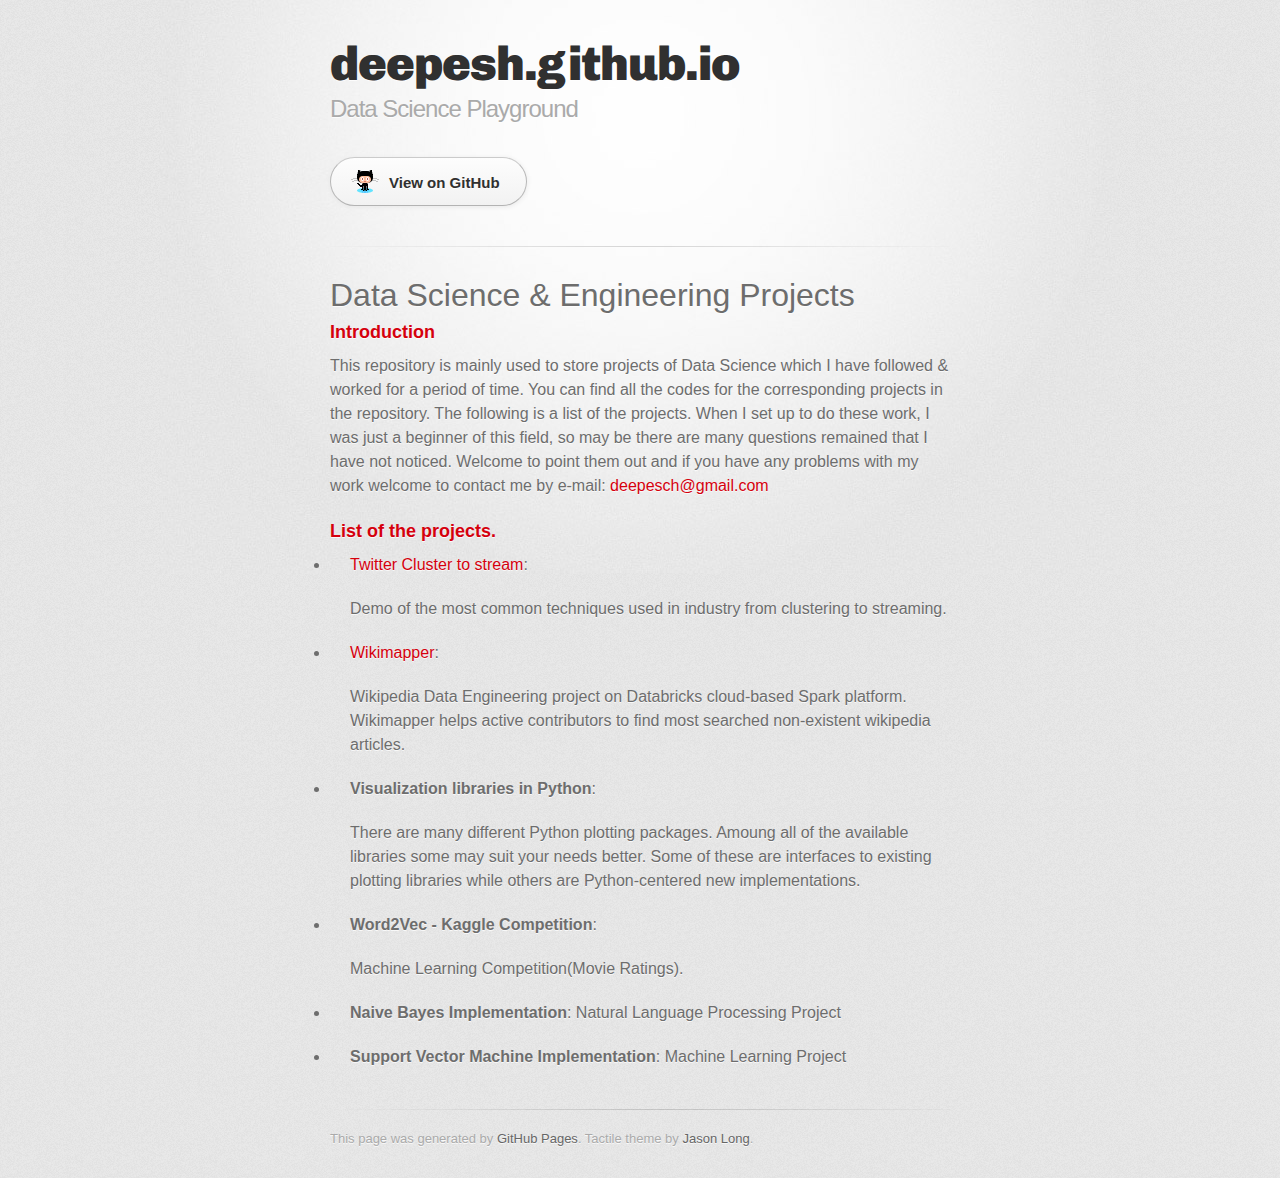
<file: index.html>
<!DOCTYPE html>
<html>
  <head>
    <meta charset='utf-8'>
    <meta http-equiv="X-UA-Compatible" content="chrome=1">
    <link href='https://fonts.googleapis.com/css?family=Chivo:900' rel='stylesheet' type='text/css'>
    <link rel="stylesheet" type="text/css" href="stylesheets/stylesheet.css" media="screen">
    <link rel="stylesheet" type="text/css" href="stylesheets/github-dark.css" media="screen">
    <link rel="stylesheet" type="text/css" href="stylesheets/print.css" media="print">
    <!--[if lt IE 9]>
    <script src="//html5shiv.googlecode.com/svn/trunk/html5.js"></script>
    <![endif]-->
    <title>deepesh.github.io by deepesch</title>
  </head>

  <body>
    <div id="container">
      <div class="inner">

        <header>
          <h1>deepesh.github.io</h1>
          <h2>Data Science Playground</h2>
        </header>

        <section id="downloads" class="clearfix">
          <a href="https://github.com/deepesch" id="view-on-github" class="button"><span>View on GitHub</span></a>
        </section>

        <hr>

        <section id="main_content">
          <h1>
<a id="data-science--engineering-projects-" class="anchor" href="#data-science--engineering-projects-" aria-hidden="true"><span aria-hidden="true" class="octicon octicon-link"></span></a>Data Science &amp; Engineering Projects </h1>

<h3>
<a id="introduction" class="anchor" href="#introduction" aria-hidden="true"><span aria-hidden="true" class="octicon octicon-link"></span></a>Introduction</h3>

<p>This repository is mainly used to store projects of Data Science which I have followed &amp; worked for a period of time. You can find all the codes for the corresponding projects in the repository. The following is a list of the projects. When I set up to do these work, I was just a beginner of this field, so may be there are many questions remained that I have not noticed. Welcome to point them out and if you have any problems with my work welcome to contact me by e-mail:  <strong><a href="mailto:deepesch@gmail.com">deepesch@gmail.com</a></strong></p>

<h3>
<a id="list-of-the-projects" class="anchor" href="#list-of-the-projects" aria-hidden="true"><span aria-hidden="true" class="octicon octicon-link"></span></a>List of the projects.</h3>

<ul>
<li>
<p><strong><a href="https://github.com/deepesch/deepesch.github.io/tree/master/Twitter%20Cluster%20to%20Stream">Twitter Cluster to stream</a></strong>:  </p>

<p>Demo of the most common techniques used in industry from clustering to streaming.</p>
</li>
<li>
<p><strong><a href="https://github.com/deepesch/deepesch.github.io/tree/master/wikimapper">Wikimapper</a></strong>:  </p>

<p>Wikipedia Data Engineering project on Databricks cloud-based Spark platform. Wikimapper helps active contributors to find most searched non-existent wikipedia articles. </p>
</li>
<li>
<p><strong>Visualization libraries in Python</strong>:</p>

<p>There are many different Python plotting packages. Amoung all of the  available libraries some may suit your needs better. Some of these are interfaces to existing plotting libraries while others are Python-centered new implementations.</p>
</li>
<li>
<p><strong>Word2Vec - Kaggle Competition</strong>:</p>

<p>Machine Learning Competition(Movie Ratings).</p>
</li>
<li><p><strong>Naive Bayes Implementation</strong>:
  Natural Language Processing Project</p></li>
<li><p><strong>Support Vector Machine Implementation</strong>:
  Machine Learning Project</p></li>
</ul>
        </section>

        <footer>
          This page was generated by <a href="https://pages.github.com">GitHub Pages</a>. Tactile theme by <a href="https://twitter.com/jasonlong">Jason Long</a>.
        </footer>

                  <script type="text/javascript">
            var gaJsHost = (("https:" == document.location.protocol) ? "https://ssl." : "http://www.");
            document.write(unescape("%3Cscript src='" + gaJsHost + "google-analytics.com/ga.js' type='text/javascript'%3E%3C/script%3E"));
          </script>
          <script type="text/javascript">
            try {
              var pageTracker = _gat._getTracker("UA-29430630-1");
            pageTracker._trackPageview();
            } catch(err) {}
          </script>

      </div>
    </div>
  </body>
</html>
</file>
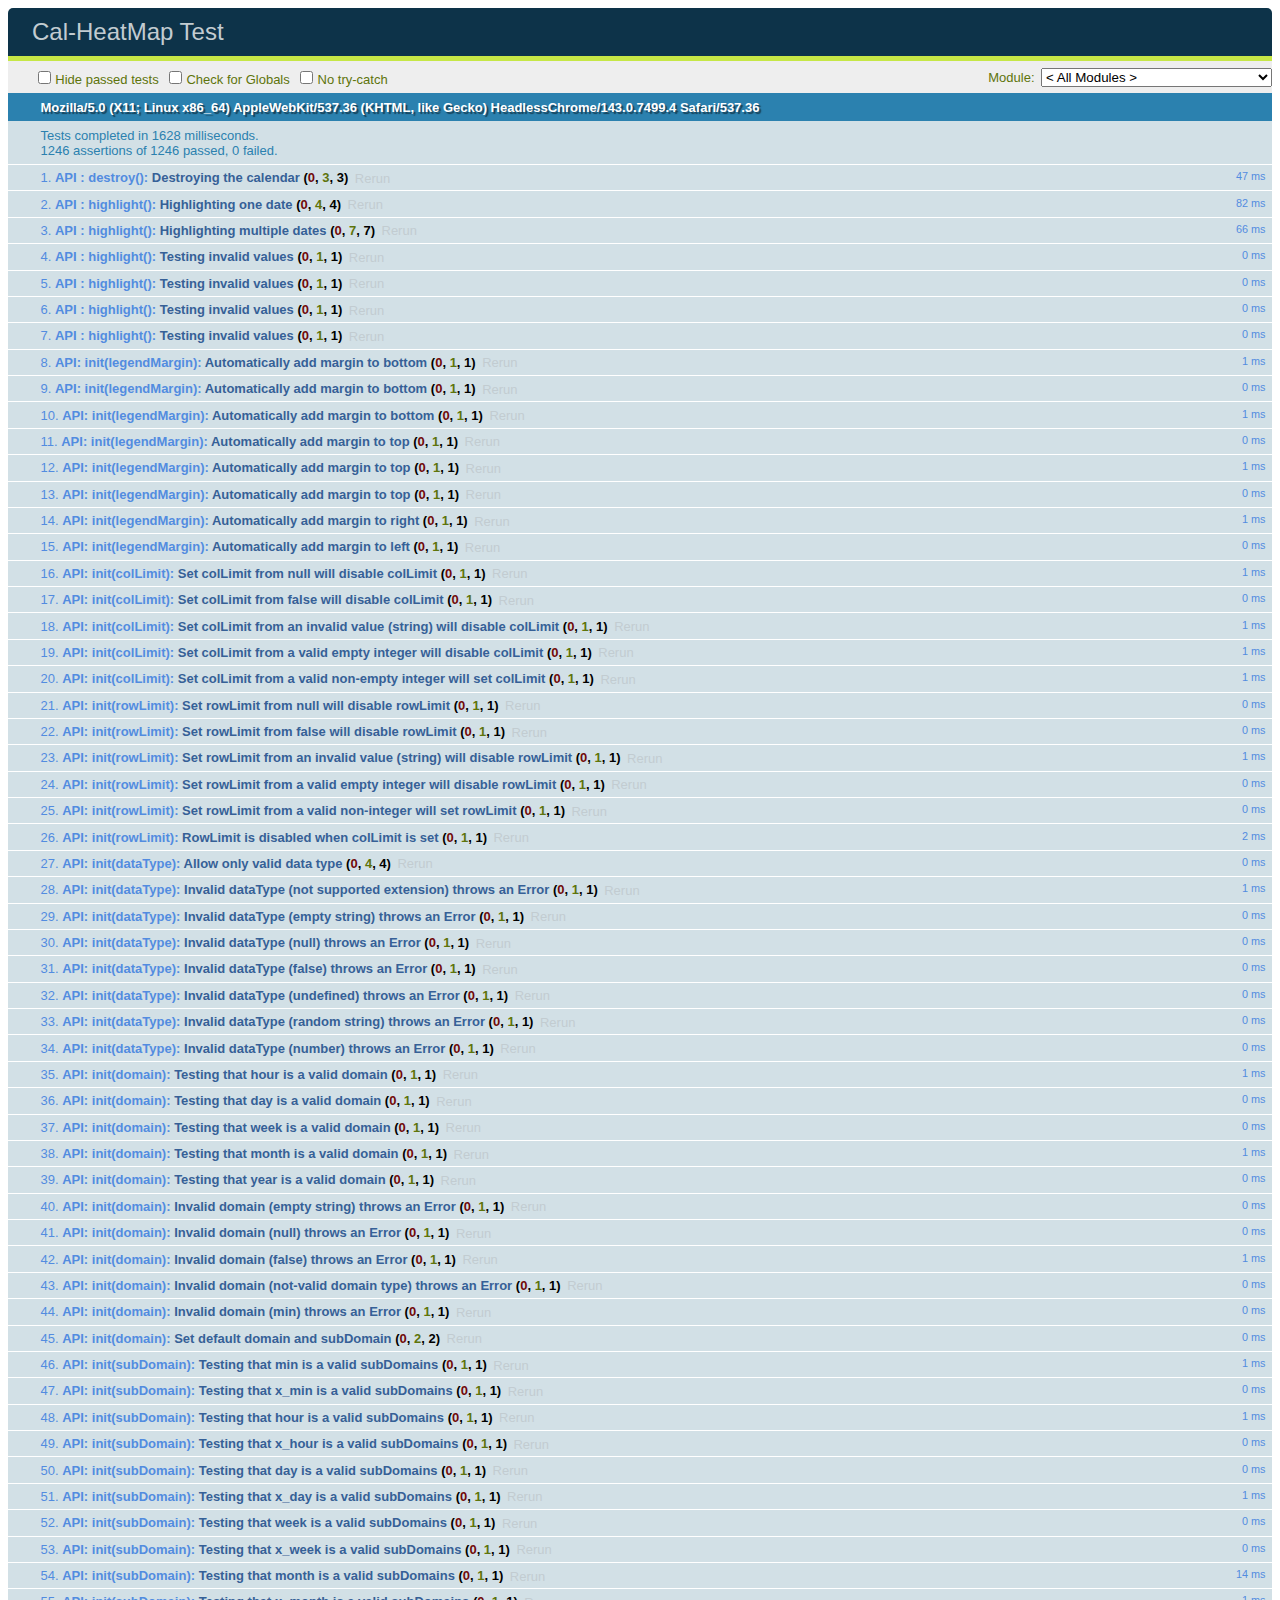
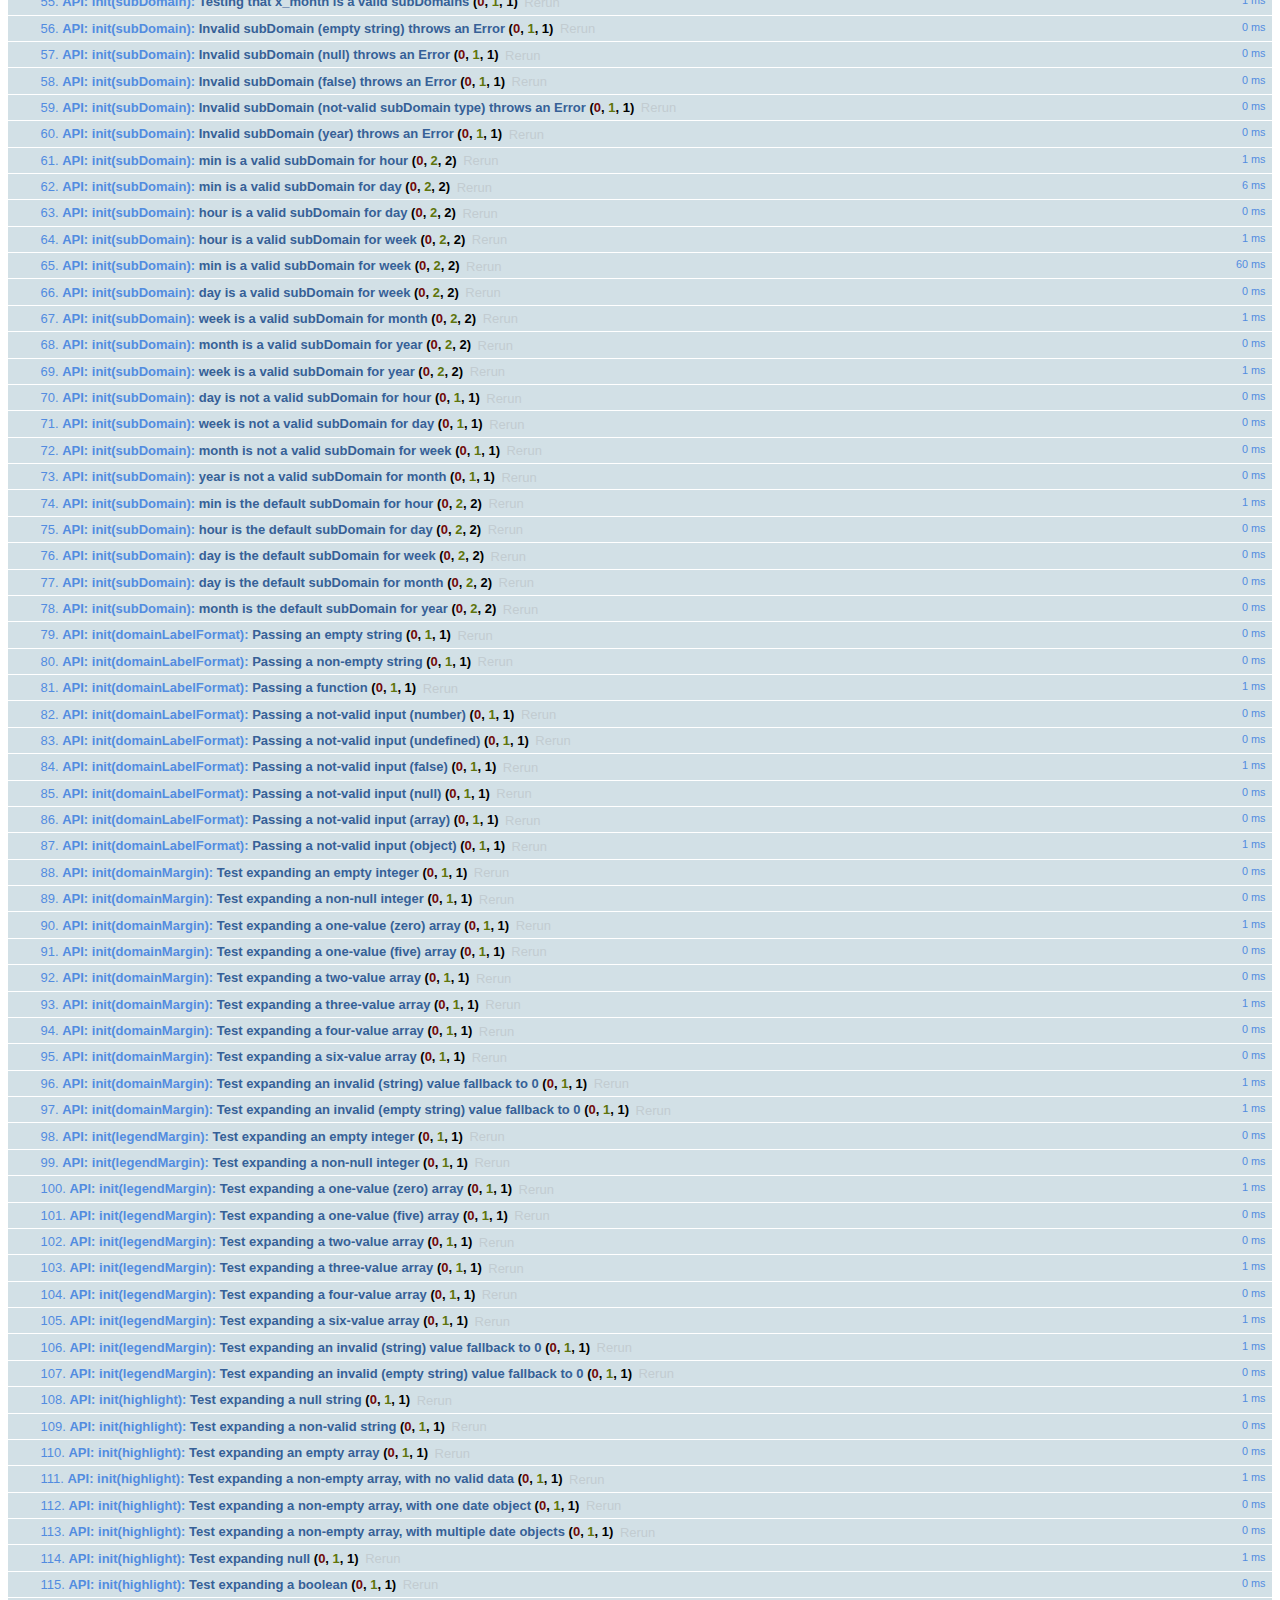
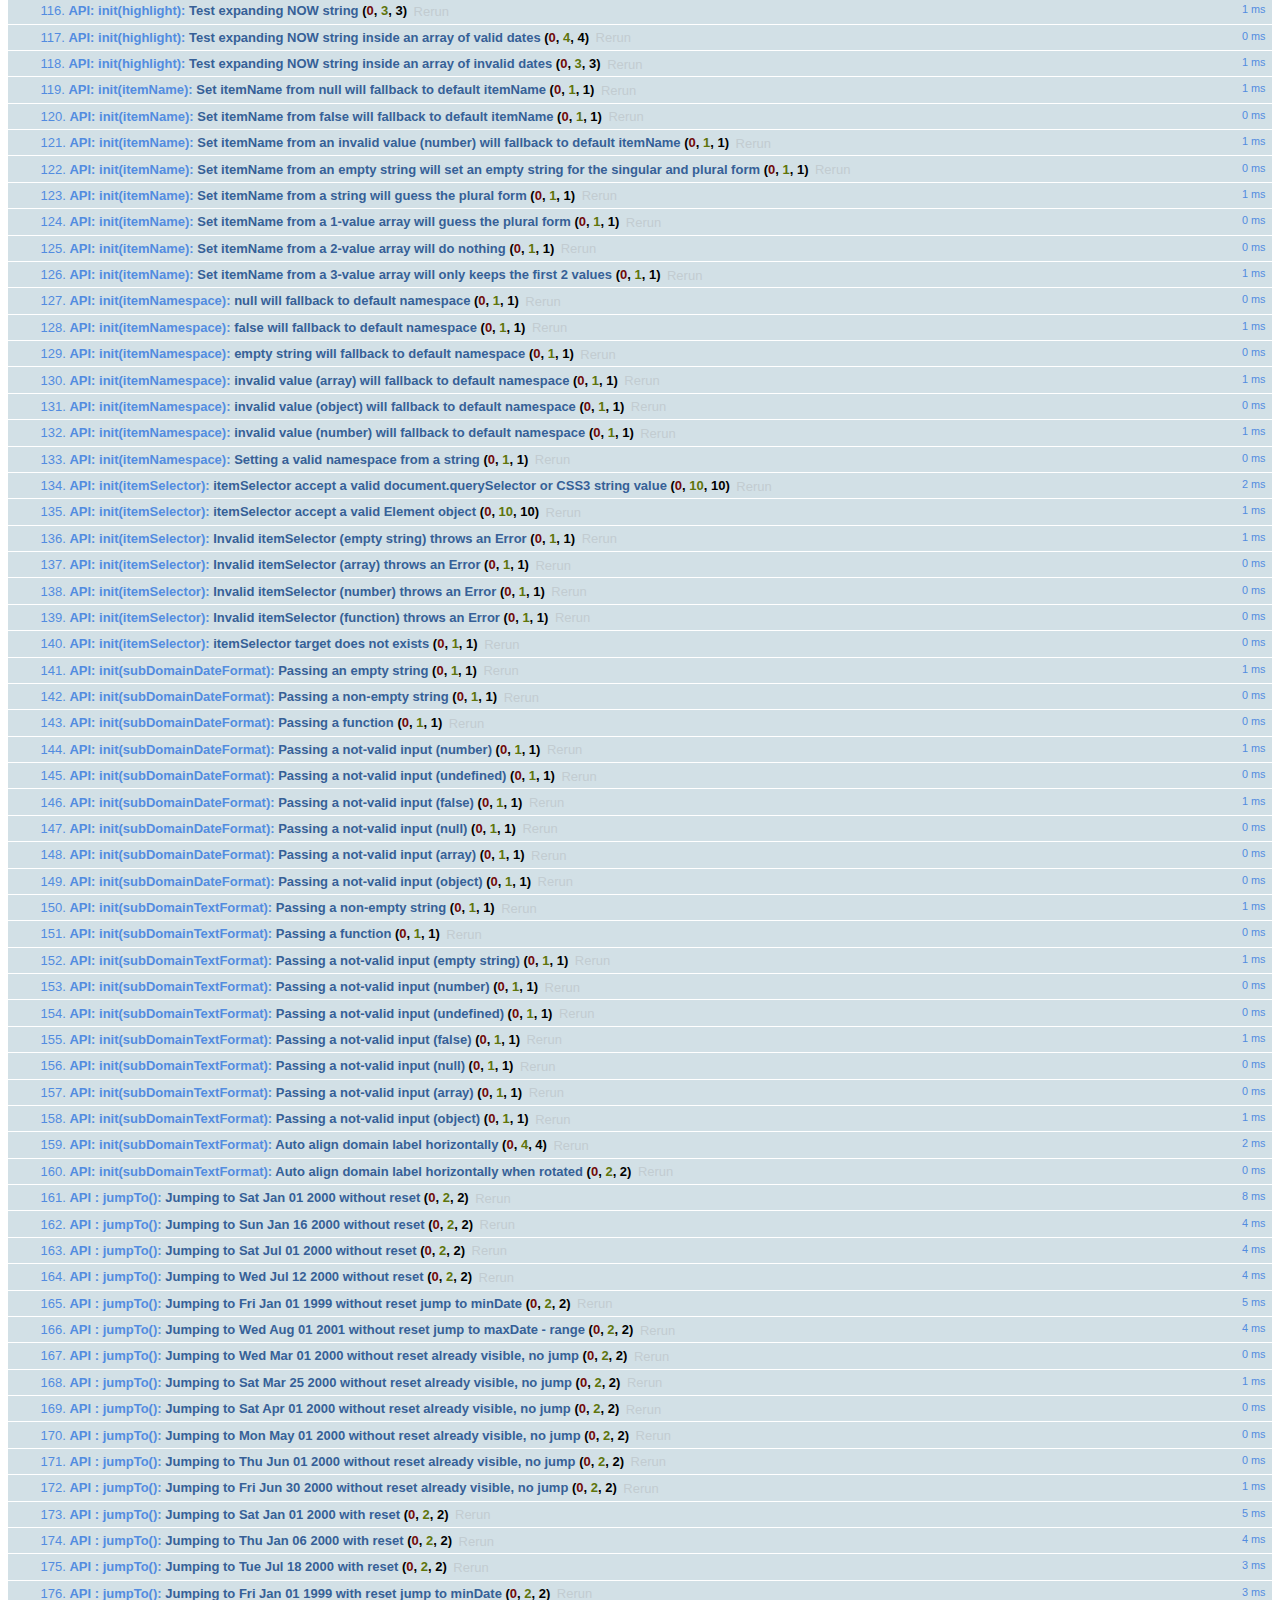
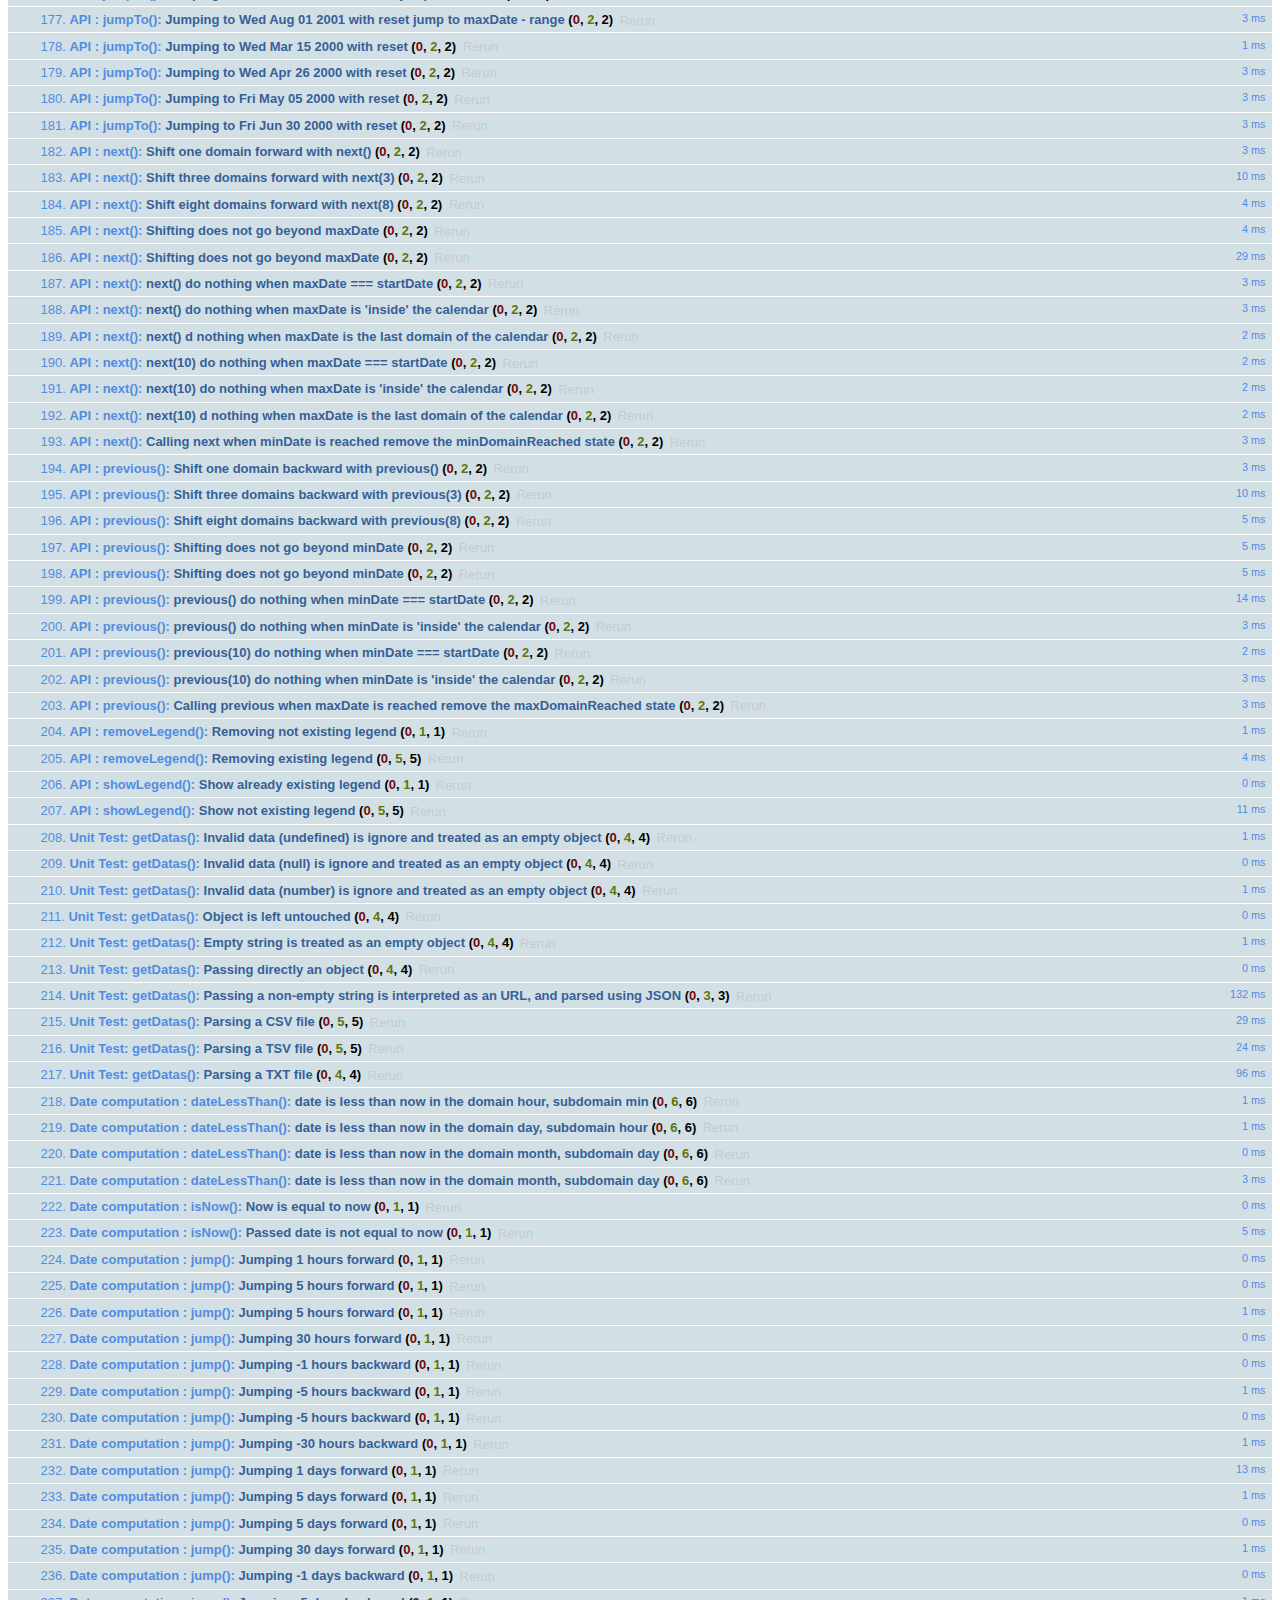
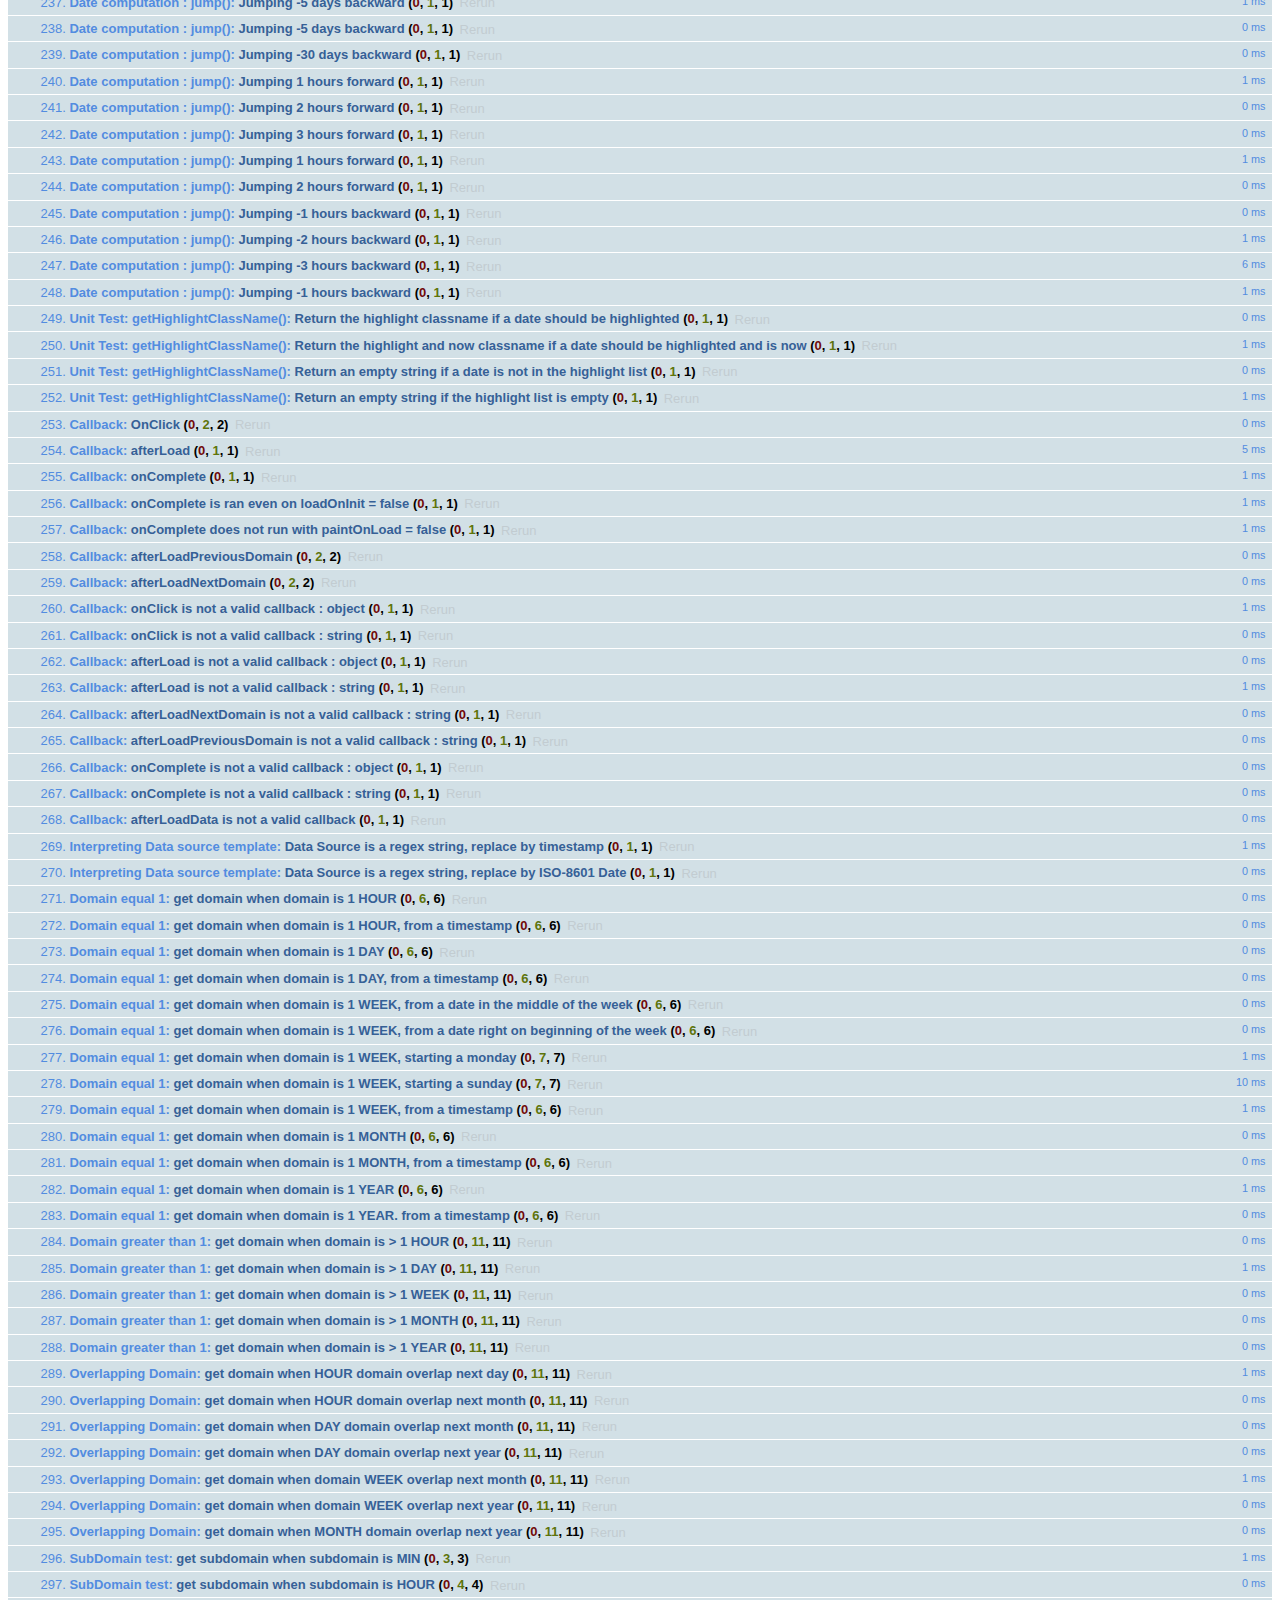
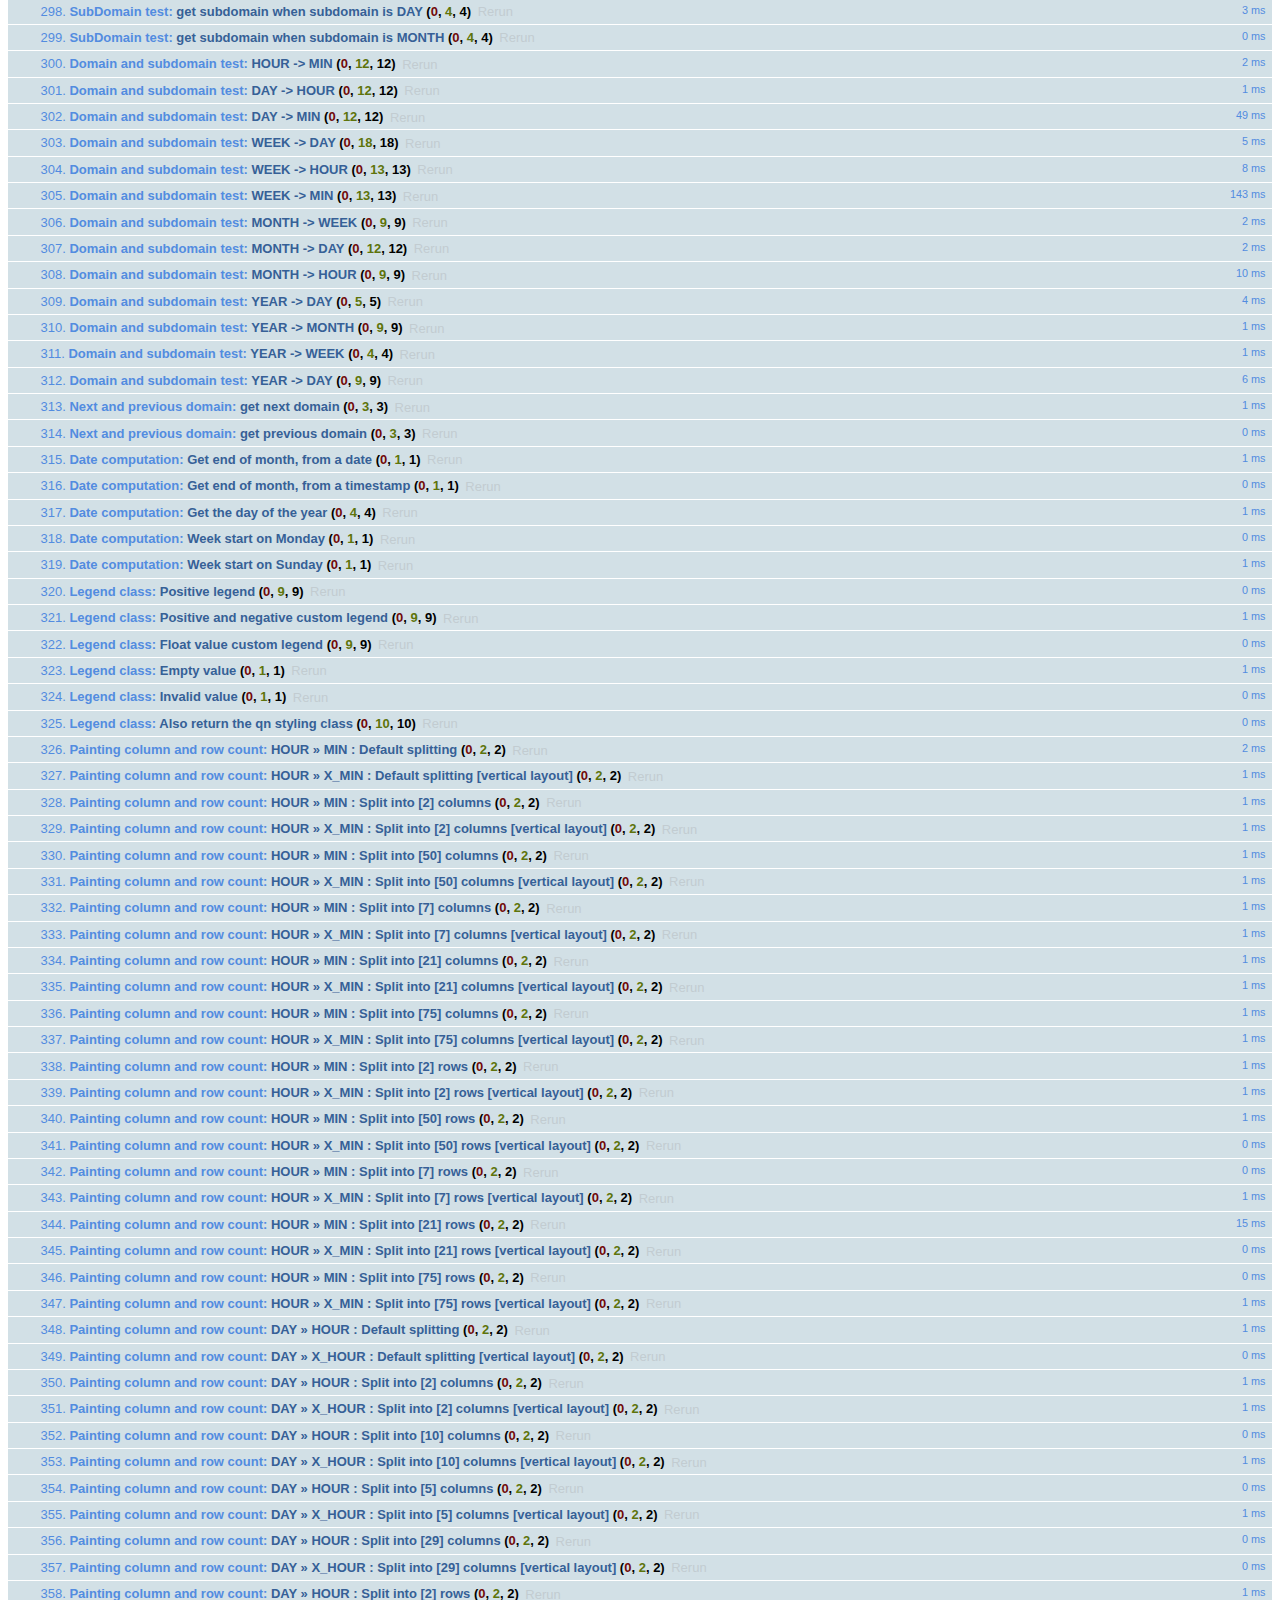
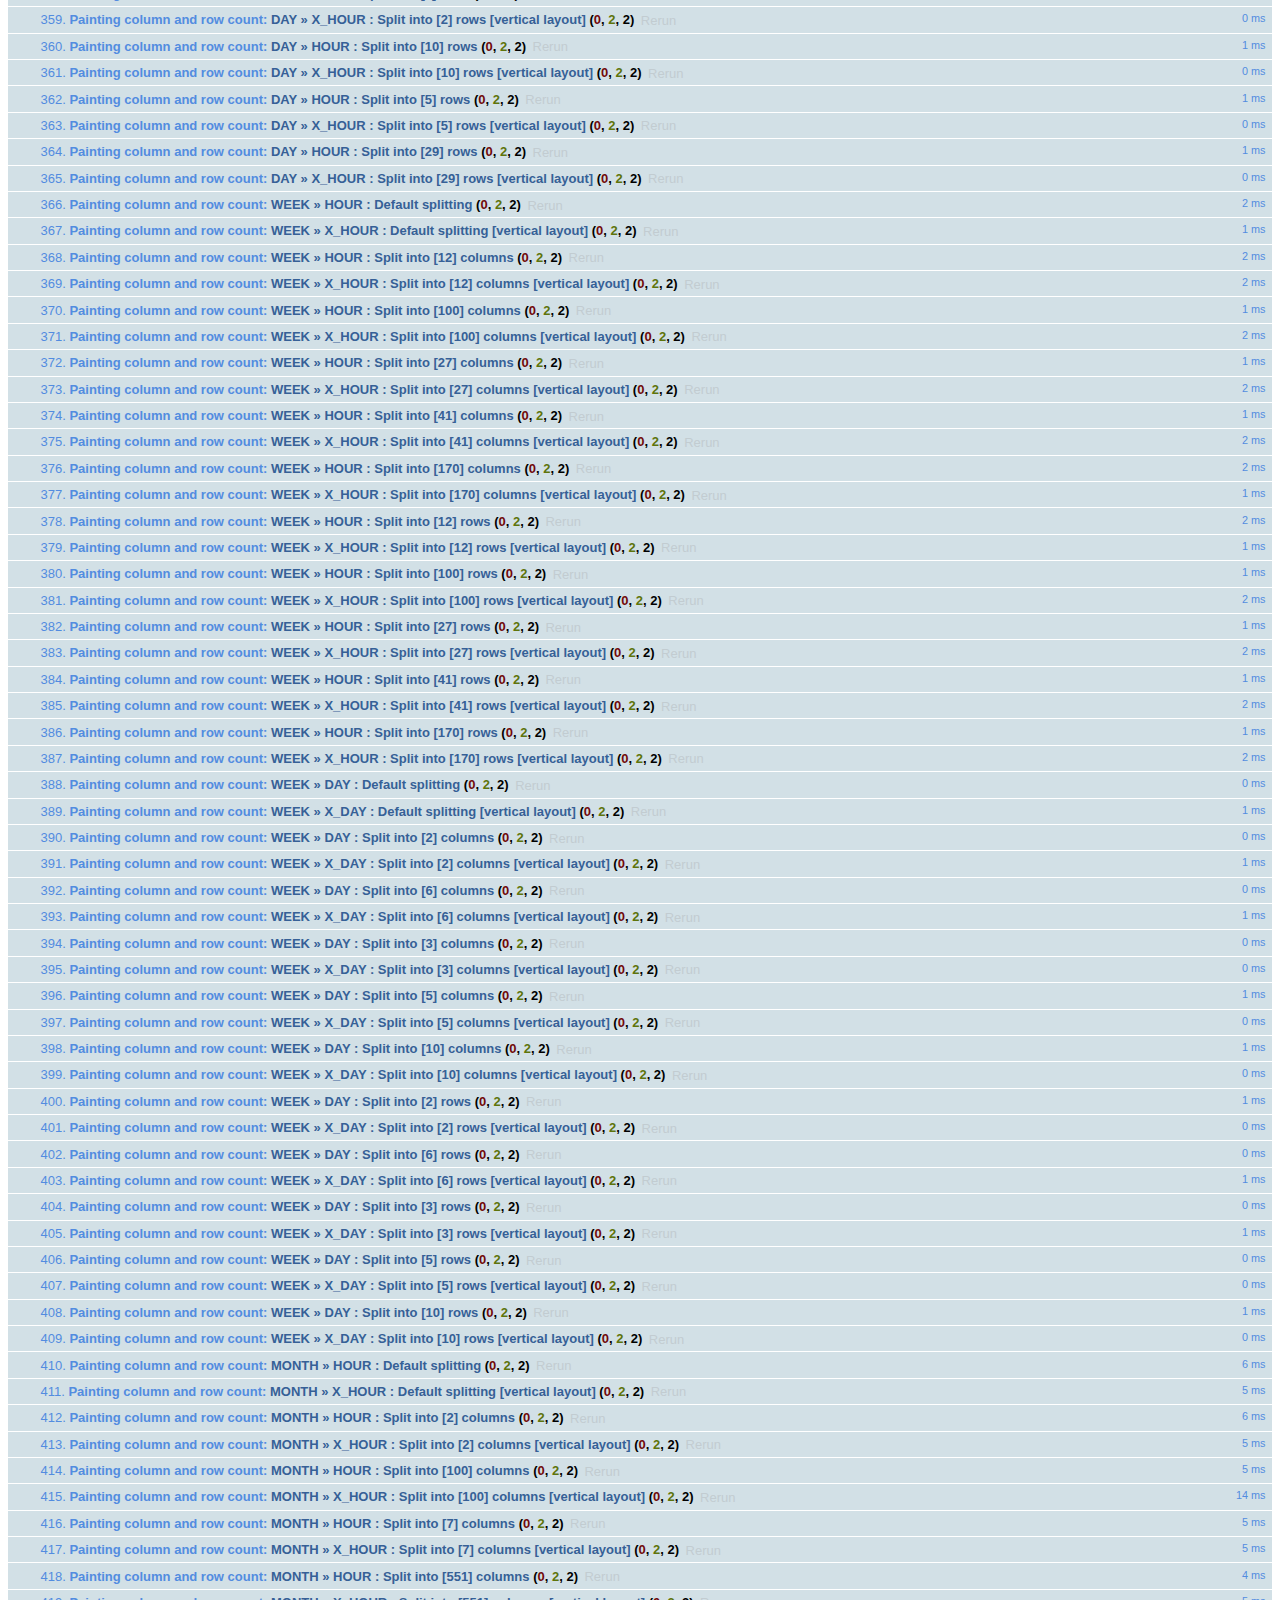
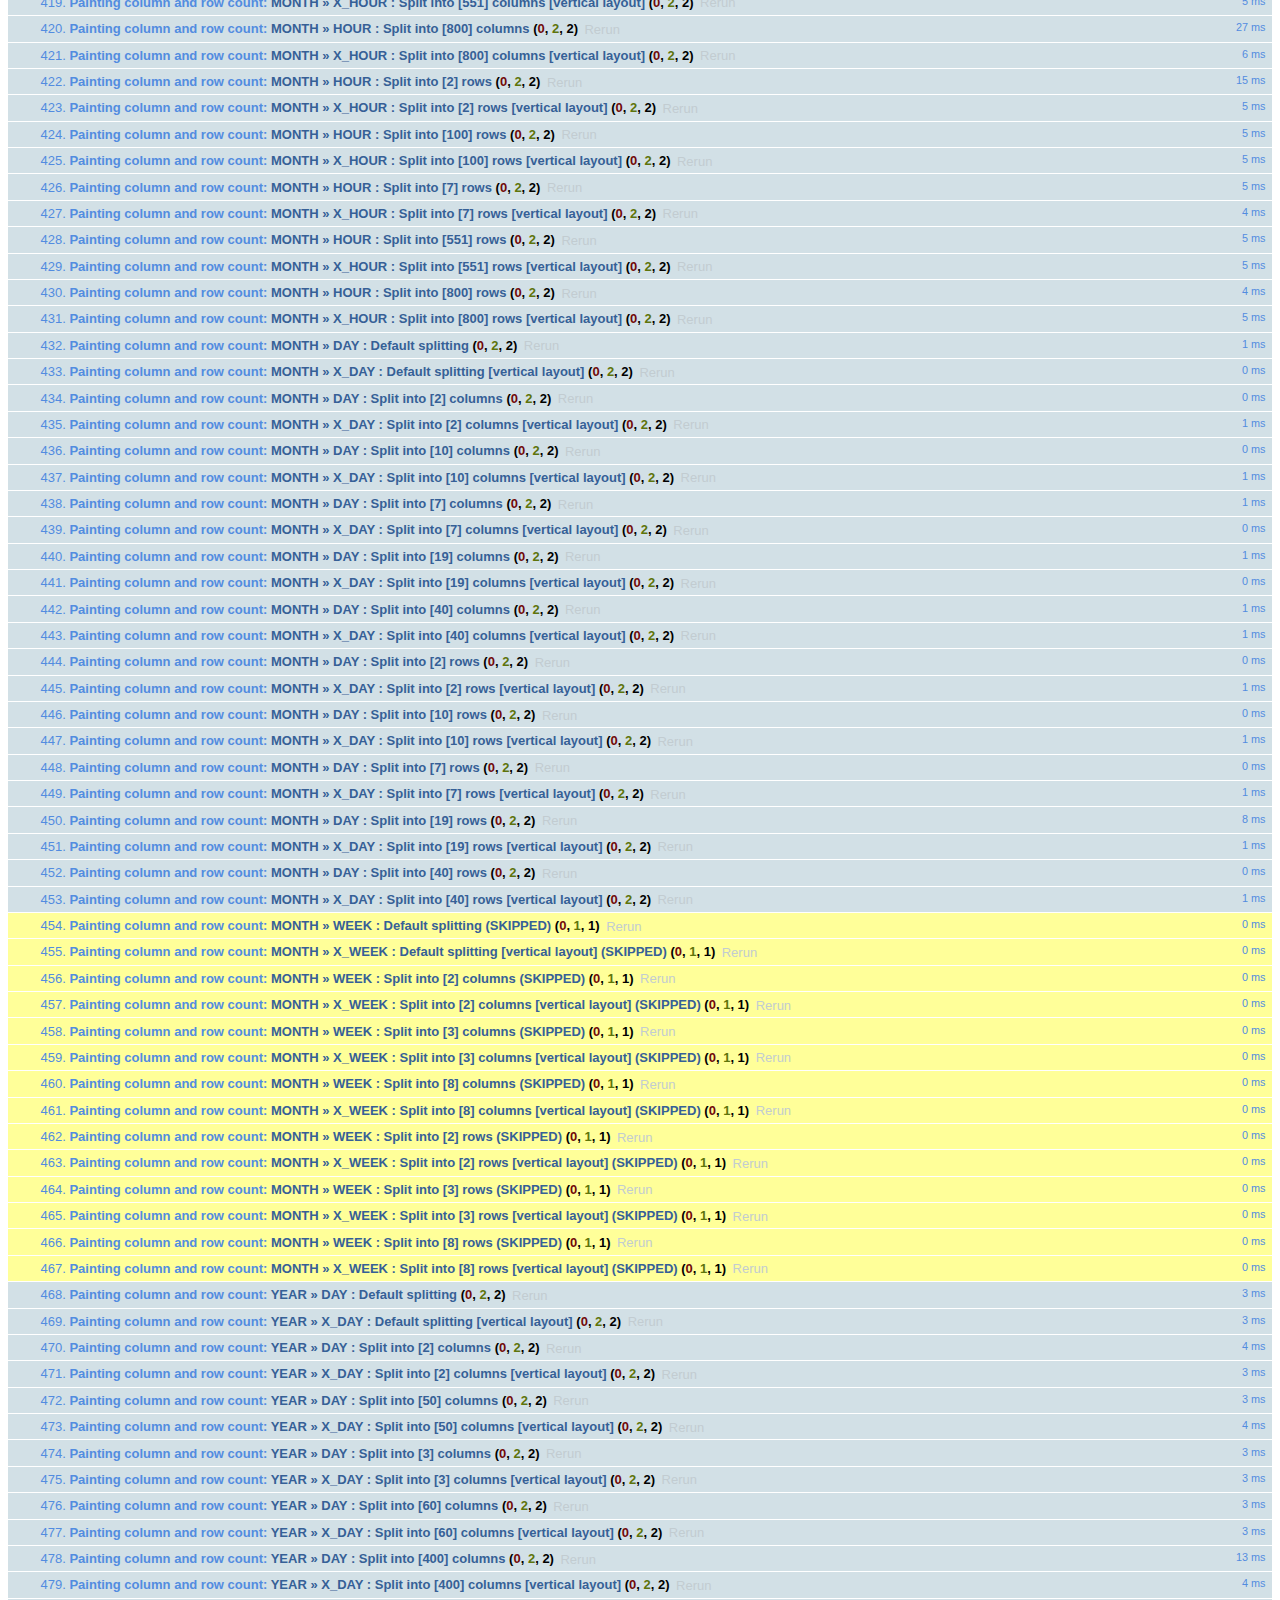
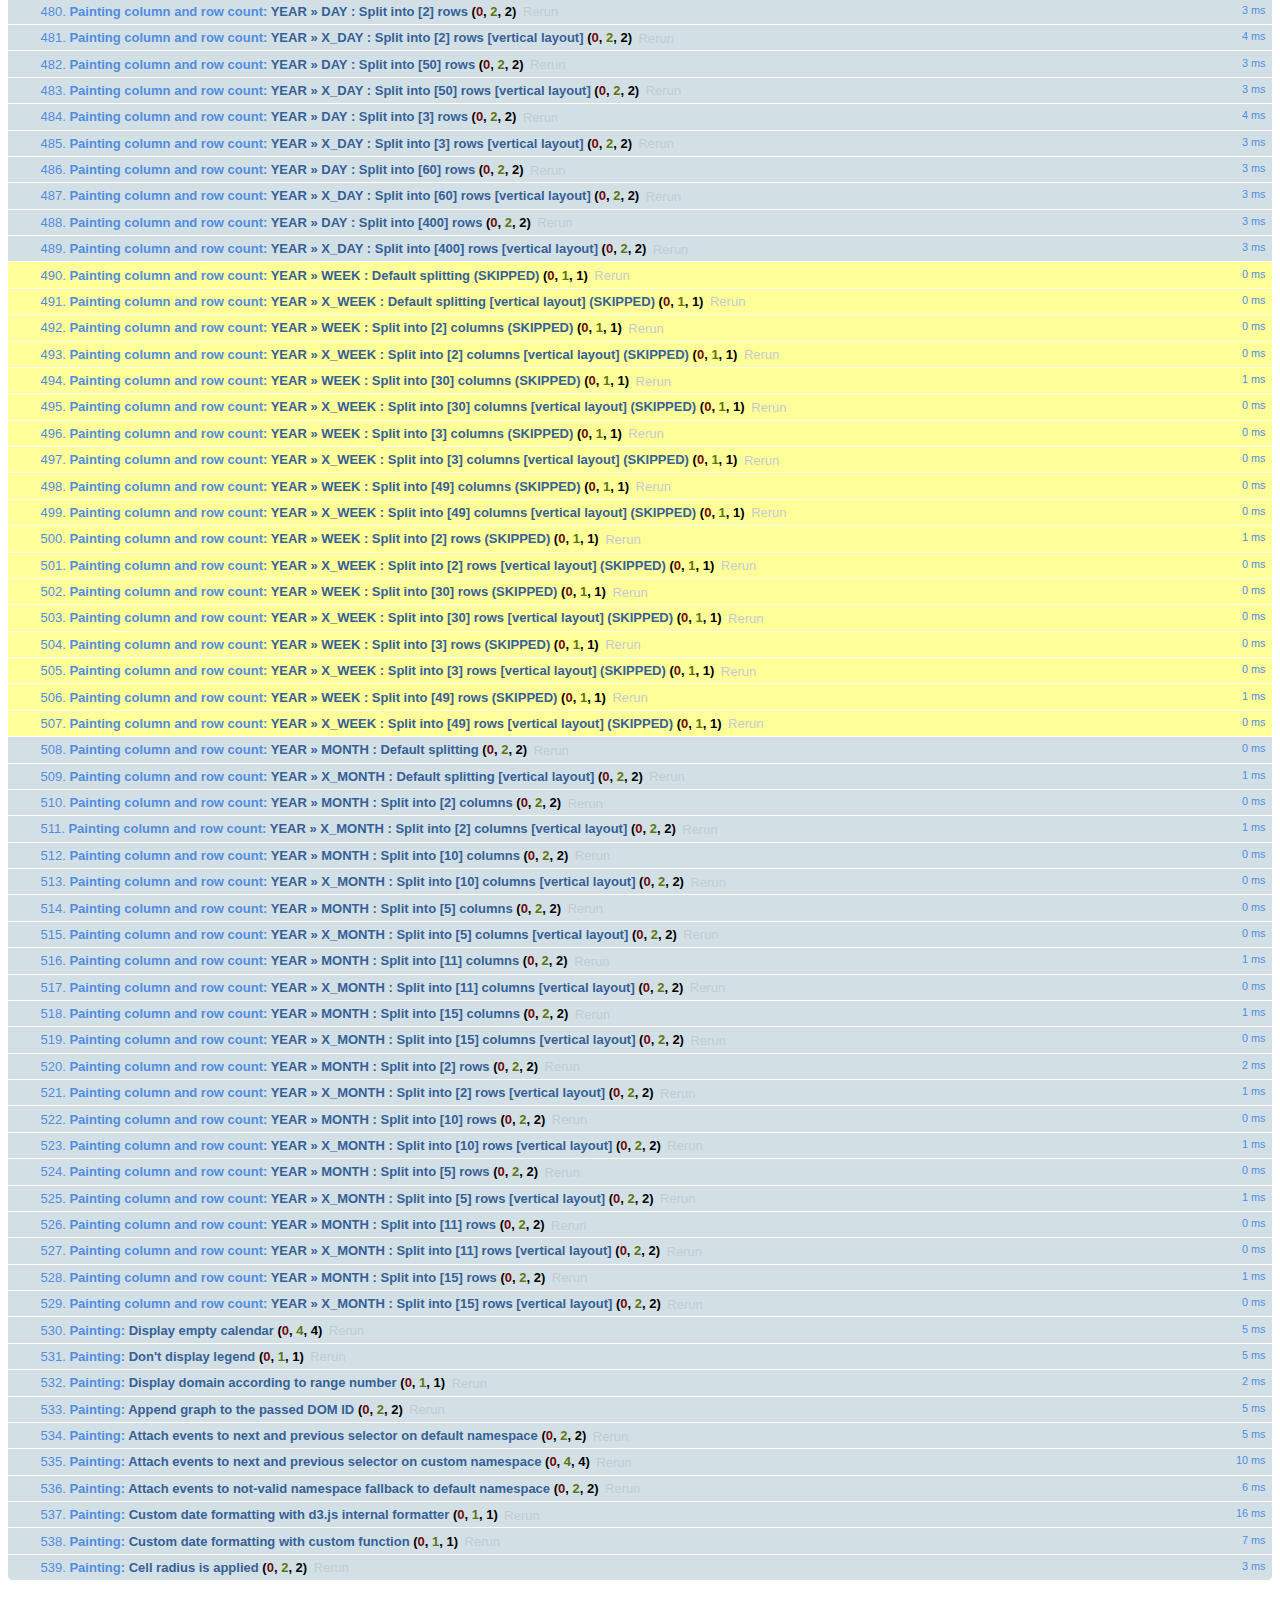
<file: wikihub-insight-master/webapp/app/static/vendor/cal-heatmap-master/test/index.html>
<!doctype html>
<html lang="en">
<head>
	<meta charset="UTF-8">
	<title>Cal-HeatMap Test</title>
	<script src="./d3.min.js"></script>
	<script src="../src/cal-heatmap.js"></script>
	<script src="./qunit-1.20.0.js"></script>
	<script src="./jquery-1.9.1.js"></script>
	<script src="./test.js"></script>
	<link href="./qunit-1.20.0.css" rel="stylesheet" />
</head>
<body>
	<div id="qunit"></div>
</body>
</html>
</file>
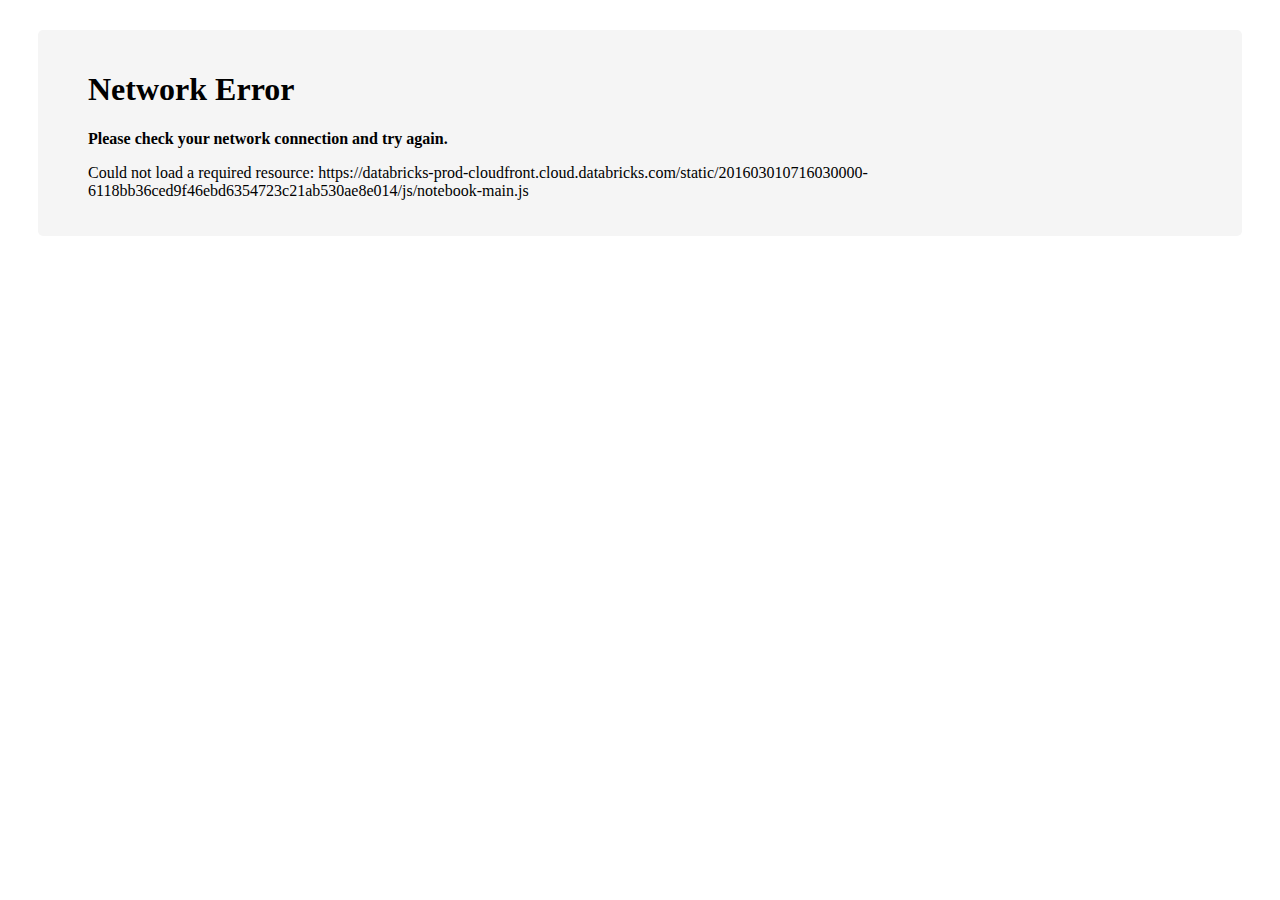
<file: Churn Modelling/Spark-Churn Modelling.html>
<!DOCTYPE html>
<html>
<head>
  <meta name="databricks-html-version" content="1">
<title>ds-for-telco-with-output - Databricks</title>

<meta charset="utf-8">
<meta name="google" content="notranslate">
<meta http-equiv="Content-Language" content="en">
<meta http-equiv="Content-Type" content="text/html; charset=UTF8">
<link rel="stylesheet"
  href="https://fonts.googleapis.com/css?family=Source+Code+Pro:400,700">

<link rel="stylesheet" type="text/css" href="https://databricks-prod-cloudfront.cloud.databricks.com/static/201603010716030000-6118bb36ced9f46ebd6354723c21ab530ae8e014/lib/css/bootstrap.min.css">
<link rel="stylesheet" type="text/css" href="https://databricks-prod-cloudfront.cloud.databricks.com/static/201603010716030000-6118bb36ced9f46ebd6354723c21ab530ae8e014/lib/jquery-ui-bundle/jquery-ui.min.css">
<link rel="stylesheet" type="text/css" href="https://databricks-prod-cloudfront.cloud.databricks.com/static/201603010716030000-6118bb36ced9f46ebd6354723c21ab530ae8e014/css/main.css">
<link rel="stylesheet" href="https://databricks-prod-cloudfront.cloud.databricks.com/static/201603010716030000-6118bb36ced9f46ebd6354723c21ab530ae8e014/css/print.css" media="print">
<link rel="icon" type="image/png" href="https://databricks-prod-cloudfront.cloud.databricks.com/static/201603010716030000-6118bb36ced9f46ebd6354723c21ab530ae8e014/img/favicon.ico"/>
<script>window.settings = {"devTierName":"Community Edition","workspaceFeaturedLinks":[{"linkURI":"https://docs.cloud.databricks.com/docs/latest/databricks_guide/index.html","displayName":"Databricks Guide","icon":"question"},{"linkURI":"https://docs.cloud.databricks.com/docs/latest/sample_applications/index.html","displayName":"Application Examples","icon":"code"},{"linkURI":"https://docs.cloud.databricks.com/docs/latest/courses/index.html","displayName":"Training","icon":"graduation-cap"}],"sparkDocsSearchGoogleCx":"004588677886978090460:_rj0wilqwdm","dbcForumURL":"http://forums.databricks.com/","dbfsS3Host":"https://databricks-prod-storage-virginia.s3.amazonaws.com","nodeInfo":{"node_types":[{"spark_heap_memory":23800,"instance_type_id":"r3.2xlarge","node_type_id":"memory-optimized","description":"Memory Optimized","container_memory_mb":28000,"memory_mb":30720,"num_cores":4.0},{"spark_heap_memory":9702,"instance_type_id":"c3.4xlarge","node_type_id":"compute-optimized","description":"Compute Optimized","container_memory_mb":12128,"memory_mb":15360,"num_cores":8.0}],"default_node_type_id":"memory-optimized"},"enableThirdPartyApplicationsUI":false,"enableClusterAcls":false,"notebookRevisionVisibilityHorizon":6,"enableTableHandler":true,"isAdmin":true,"enableLargeResultDownload":true,"zoneInfos":[{"id":"us-east-1b","isDefault":true},{"id":"us-east-1a","isDefault":false},{"id":"us-east-1c","isDefault":false},{"id":"us-east-1e","isDefault":false}],"nameAndEmail":"Deepesh Chaudhari (deepesh2255@live.com)","enablePublishNotebooks":false,"enableFullTextSearch":true,"enableElasticSparkUI":true,"clusters":true,"allowRunOnPendingClusters":true,"hideOffHeapCache":false,"applications":false,"useStaticGuide":false,"fileStoreBase":"FileStore","configurableSparkOptionsSpec":[{"keyPattern":"spark\\.kryo(\\.[^\\.]+)+","valuePattern":".*","keyPatternDisplay":"spark.kryo.*","valuePatternDisplay":"*","description":"Configuration options for Kryo serialization"},{"keyPattern":"spark\\.io\\.compression\\.codec","valuePattern":"(lzf|snappy|org\\.apache\\.spark\\.io\\.LZFCompressionCodec|org\\.apache\\.spark\\.io\\.SnappyCompressionCodec)","keyPatternDisplay":"spark.io.compression.codec","valuePatternDisplay":"snappy|lzf","description":"The codec used to compress internal data such as RDD partitions, broadcast variables and shuffle outputs."},{"keyPattern":"spark\\.serializer","valuePattern":"(org\\.apache\\.spark\\.serializer\\.JavaSerializer|org\\.apache\\.spark\\.serializer\\.KryoSerializer)","keyPatternDisplay":"spark.serializer","valuePatternDisplay":"org.apache.spark.serializer.JavaSerializer|org.apache.spark.serializer.KryoSerializer","description":"Class to use for serializing objects that will be sent over the network or need to be cached in serialized form."},{"keyPattern":"spark\\.rdd\\.compress","valuePattern":"(true|false)","keyPatternDisplay":"spark.rdd.compress","valuePatternDisplay":"true|false","description":"Whether to compress serialized RDD partitions (e.g. for StorageLevel.MEMORY_ONLY_SER). Can save substantial space at the cost of some extra CPU time."},{"keyPattern":"spark\\.speculation","valuePattern":"(true|false)","keyPatternDisplay":"spark.speculation","valuePatternDisplay":"true|false","description":"Whether to use speculation (recommended off for streaming)"},{"keyPattern":"spark\\.es(\\.[^\\.]+)+","valuePattern":".*","keyPatternDisplay":"spark.es.*","valuePatternDisplay":"*","description":"Configuration options for ElasticSearch"},{"keyPattern":"es(\\.([^\\.]+))+","valuePattern":".*","keyPatternDisplay":"es.*","valuePatternDisplay":"*","description":"Configuration options for ElasticSearch"},{"keyPattern":"spark\\.(storage|shuffle)\\.memoryFraction","valuePattern":"0?\\.0*([1-9])([0-9])*","keyPatternDisplay":"spark.(storage|shuffle).memoryFraction","valuePatternDisplay":"(0.0,1.0)","description":"Fraction of Java heap to use for Spark's shuffle or storage"},{"keyPattern":"spark\\.streaming\\.backpressure\\.enabled","valuePattern":"(true|false)","keyPatternDisplay":"spark.streaming.backpressure.enabled","valuePatternDisplay":"true|false","description":"Enables or disables Spark Streaming's internal backpressure mechanism (since 1.5). This enables the Spark Streaming to control the receiving rate based on the current batch scheduling delays and processing times so that the system receives only as fast as the system can process. Internally, this dynamically sets the maximum receiving rate of receivers. This rate is upper bounded by the values `spark.streaming.receiver.maxRate` and `spark.streaming.kafka.maxRatePerPartition` if they are set."},{"keyPattern":"spark\\.streaming\\.receiver\\.maxRate","valuePattern":"^([0-9]{1,})$","keyPatternDisplay":"spark.streaming.receiver.maxRate","valuePatternDisplay":"numeric","description":"Maximum rate (number of records per second) at which each receiver will receive data. Effectively, each stream will consume at most this number of records per second. Setting this configuration to 0 or a negative number will put no limit on the rate. See the deployment guide in the Spark Streaming programing guide for mode details."},{"keyPattern":"spark\\.streaming\\.kafka\\.maxRatePerPartition","valuePattern":"^([0-9]{1,})$","keyPatternDisplay":"spark.streaming.kafka.maxRatePerPartition","valuePatternDisplay":"numeric","description":"Maximum rate (number of records per second) at which data will be read from each Kafka partition when using the Kafka direct stream API introduced in Spark 1.3. See the Kafka Integration guide for more details."},{"keyPattern":"spark\\.streaming\\.kafka\\.maxRetries","valuePattern":"^([0-9]{1,})$","keyPatternDisplay":"spark.streaming.kafka.maxRetries","valuePatternDisplay":"numeric","description":"Maximum number of consecutive retries the driver will make in order to find the latest offsets on the leader of each partition (a default value of 1 means that the driver will make a maximum of 2 attempts). Only applies to the Kafka direct stream API introduced in Spark 1.3."},{"keyPattern":"spark\\.streaming\\.ui\\.retainedBatches","valuePattern":"^([0-9]{1,})$","keyPatternDisplay":"spark.streaming.ui.retainedBatches","valuePatternDisplay":"numeric","description":"How many batches the Spark Streaming UI and status APIs remember before garbage collecting."}],"enableReactNotebookComments":true,"enableResetPassword":true,"enableJobsSparkUpgrade":true,"sparkVersions":[{"key":"1.3.x-ubuntu15.10","displayName":"Spark 1.3.0","packageLabel":"spark-1.3-jenkins-ip-10-30-10-144-U6118bb36ce-Sa2ee4664b2-2016-03-01-17:03:30.410441","upgradable":true,"deprecated":false,"customerVisible":true},{"key":"1.4.x-ubuntu15.10","displayName":"Spark 1.4.1","packageLabel":"spark-1.4-jenkins-ip-10-30-10-144-U6118bb36ce-S9c254ab12a-2016-03-01-17:03:30.410441","upgradable":true,"deprecated":false,"customerVisible":true},{"key":"1.5.x-ubuntu15.10","displayName":"Spark 1.5.2","packageLabel":"spark-1.5-jenkins-ip-10-30-10-144-U6118bb36ce-S9ca52d000d-2016-03-01-17:03:30.410441","upgradable":true,"deprecated":false,"customerVisible":true},{"key":"1.6.x-ubuntu15.10","displayName":"Spark 1.6.0","packageLabel":"spark-1.6-jenkins-ip-10-30-10-144-U6118bb36ce-Sf90f83597b-2016-03-01-17:03:30.410441","upgradable":true,"deprecated":false,"customerVisible":true},{"key":"master","displayName":"Spark master (dev)","packageLabel":"","upgradable":true,"deprecated":false,"customerVisible":false}],"enableRestrictedClusterCreation":false,"enableFeedback":false,"defaultNumWorkers":8,"defaultZoneId":"us-east-1b","serverContinuationTimeoutMillis":10000,"driverStderrFilePrefix":"stderr","driverStdoutFilePrefix":"stdout","enableSparkDocsSearch":true,"prefetchSidebarNodes":true,"sparkHistoryServerEnabled":true,"sanitizeMarkdownHtml":true,"enableIPythonImportExport":true,"enableNotebookHistoryDiffing":true,"branch":"2.14","accountsLimit":-1,"enableNotebookGitBranching":true,"local":false,"displayDefaultContainerMemoryGB":30,"devTierHomepageDesign":"control","deploymentMode":"production","useSpotForWorkers":false,"enableUserInviteWorkflow":false,"enableStaticNotebooks":true,"dbcGuideURL":"#workspace/databricks_guide/00 Welcome to Databricks","enableCssTransitions":true,"showHomepageFeaturedLinks":false,"pricingURL":"https://databricks.com/product/pricing","enableClusterAclsConfig":false,"orgId":0,"enableNotebookGitVersioning":true,"files":"files/","enableDriverLogsUI":true,"disableLegacyDashboards":false,"enableWorkspaceAclsConfig":false,"dropzoneMaxFileSize":4096,"enableNewDashboardViews":true,"driverLog4jFilePrefix":"log4j","enableMavenLibraries":true,"displayRowLimit":1000,"defaultSparkVersion":{"key":"1.5.x-ubuntu15.10","displayName":"Spark 1.5.2","packageLabel":"spark-1.5-jenkins-ip-10-30-10-144-U6118bb36ce-S9ca52d000d-2016-03-01-17:03:30.410441","upgradable":true,"deprecated":false,"customerVisible":true},"enableMountAclsConfig":false,"clusterPublisherRootId":7,"enableLatestJobRunResultPermalink":true,"disallowAddingAdmins":false,"enableSparkConfUI":true,"enableOrgSwitcherUI":false,"clustersLimit":-1,"enableJdbcImport":true,"logfiles":"logfiles/","enableWebappSharding":false,"enableClusterDeltaUpdates":true,"csrfToken":"19fc8db7-aefc-4a3f-9d07-da973e309dd8","useFixedStaticNotebookVersionForDevelopment":false,"enableMountAcls":false,"requireEmailUserName":true,"enableDashboardViews":false,"dbcFeedbackURL":"http://feedback.databricks.com/forums/263785-product-feedback","enableMountAclService":true,"enableWorkspaceAclService":true,"someName":"Deepesh Chaudhari","enableWorkspaceAcls":false,"gitHash":"6118bb36ced9f46ebd6354723c21ab530ae8e014","showWorkspaceFeaturedLinks":false,"userFullname":"Deepesh Chaudhari","allowFeedbackForumAccess":true,"enableClusterCreatePage":true,"enableImportFromUrl":true,"enableMiniClusters":false,"enableWebSocketDeltaUpdates":true,"showDevTierBetaVersion":false,"enableDebugUI":false,"showHiddenSparkVersions":false,"allowNonAdminUsers":false,"userId":100004,"dbcSupportURL":"","staticNotebookResourceUrl":"https://databricks-prod-cloudfront.cloud.databricks.com/static/201603010716030000-6118bb36ced9f46ebd6354723c21ab530ae8e014/","enableSparkPackages":true,"enableHybridClusterType":false,"enableNotebookHistoryUI":true,"availableWorkspaces":[{"name":"Workspace 0","orgId":0}],"enableFolderHtmlExport":true,"enableSparkVersionsUI":true,"homepageFeaturedLinks":[{"linkURI":"https://docs.cloud.databricks.com/docs/latest/featured_notebooks/1%20QuickStart%20Notebooks%20(Python).html","displayName":"Getting Started","icon":"img/home/Python_icon.svg"},{"linkURI":"https://docs.cloud.databricks.com/docs/latest/featured_notebooks/3%20QuickStart%20DataFrames%20(Scala).html","displayName":"Introduction to DataFrames","icon":"img/home/Scala_icon.svg"},{"linkURI":"https://docs.cloud.databricks.com/docs/latest/featured_notebooks/DecisionTrees-Example.html","displayName":"Decision Trees in Spark","icon":"img/home/Scala_icon.svg"}],"databricksGuideStaticUrl":"","enableHybridClusters":true,"upgradeURL":"","clusterManagerAclsEnabled":false,"notebookLoadingBackground":"#fff","enableNewJobRunDetailsPage":true,"user":"deepesh2255@live.com","enableServerAutoComplete":true,"enableStaticHtmlImport":true,"defaultMemoryPerContainerMB":28000,"enablePresenceUI":true,"tablesPublisherRootId":6,"enableNewInputWidgetUI":false,"accounts":true,"useFramedStaticNotebooks":true,"enableNewProgressReportUI":true,"defaultCoresPerContainer":4};</script>
<script>var __DATABRICKS_NOTEBOOK_MODEL = {"version":"NotebookV1","origId":12845,"name":"ds-for-telco-with-output","language":"python","commands":[{"version":"CommandV1","origId":13174,"guid":"2592892e-6a62-46cb-b64b-2114ebf2f731","subtype":"command","commandType":"auto","position":0.0,"command":"%md    # Load the data\n\nWe need to load data from a file in to a Spark DataFrame.\nEach row is an observed customer, and each column contains\nattributes of that customer.\n\n    Fields:\n    state: discrete.\n    account length: numeric.\n    area code: numeric.\n    phone number: discrete.\n    international plan: discrete.\n    voice mail plan: discrete.\n    number vmail messages: numeric.\n    total day minutes: numeric.\n    total day calls: numeric.\n    total day charge: numeric.\n    total eve minutes: numeric.\n    total eve calls: numeric.\n    total eve charge: numeric.\n    total night minutes: numeric.\n    total night calls: numeric.\n    total night charge: numeric.\n    total intl minutes: numeric.\n    total intl calls: numeric.\n    total intl charge: numeric.\n    number customer service calls: numeric.\n    churned: discrete.\n\n'Numeric' and 'discrete' do not adequately describe the fundamental differencecs in the attributes.","commandVersion":1,"state":"finished","results":null,"errorSummary":null,"error":null,"startTime":0.0,"submitTime":0.0,"finishTime":0.0,"collapsed":false,"bindings":{},"inputWidgets":{},"displayType":"table","width":"auto","height":"auto","xColumns":null,"yColumns":null,"pivotColumns":null,"pivotAggregation":null,"customPlotOptions":{},"commentThread":[],"commentsVisible":false,"parentHierarchy":[],"diffInserts":[],"diffDeletes":[],"globalVars":{},"latestUser":"","commandTitle":"","showCommandTitle":false,"hideCommandCode":false,"hideCommandResult":false,"iPythonMetadata":{"slideshow":{"slide_type":"slide"}},"nuid":"17a101ec-90d3-4b36-ab0e-a0e180014d54"},{"version":"CommandV1","origId":13175,"guid":"c502bc00-6bf4-49fd-b4a3-db2cfd771520","subtype":"command","commandType":"auto","position":1.0,"command":"from pyspark.sql import SQLContext\nfrom pyspark.sql.types import *\n\nsqlContext = SQLContext(sc)\nschema = StructType([ \\\n    StructField(\"state\", StringType(), True), \\\n    StructField(\"account_length\", DoubleType(), True), \\\n    StructField(\"area_code\", StringType(), True), \\\n    StructField(\"phone_number\", StringType(), True), \\\n    StructField(\"intl_plan\", StringType(), True), \\\n    StructField(\"voice_mail_plan\", StringType(), True), \\\n    StructField(\"number_vmail_messages\", DoubleType(), True), \\\n    StructField(\"total_day_minutes\", DoubleType(), True), \\\n    StructField(\"total_day_calls\", DoubleType(), True), \\\n    StructField(\"total_day_charge\", DoubleType(), True), \\\n    StructField(\"total_eve_minutes\", DoubleType(), True), \\\n    StructField(\"total_eve_calls\", DoubleType(), True), \\\n    StructField(\"total_eve_charge\", DoubleType(), True), \\\n    StructField(\"total_night_minutes\", DoubleType(), True), \\\n    StructField(\"total_night_calls\", DoubleType(), True), \\\n    StructField(\"total_night_charge\", DoubleType(), True), \\\n    StructField(\"total_intl_minutes\", DoubleType(), True), \\\n    StructField(\"total_intl_calls\", DoubleType(), True), \\\n    StructField(\"total_intl_charge\", DoubleType(), True), \\\n    StructField(\"number_customer_service_calls\", DoubleType(), True), \\\n    StructField(\"churned\", StringType(), True)])\n\nchurn_df = sqlContext.read \\\n    .format('com.databricks.spark.csv') \\\n    .load(\"/FileStore/tables/fyarcesz1457233855557/churn.all\", schema = schema)","commandVersion":1,"state":"finished","results":{"type":"html","data":"<div class=\"ansiout\"></div>","arguments":{},"addedWidgets":{},"removedWidgets":[]},"errorSummary":"<span class=\"ansired\">AttributeError</span>: &apos;RDD&apos; object has no attribute &apos;_get_object_id&apos;","error":"<div class=\"ansiout\"><span class=\"ansired\">---------------------------------------------------------------------------</span>\n<span class=\"ansired\">AttributeError</span>                            Traceback (most recent call last)\n<span class=\"ansigreen\">&lt;ipython-input-6-989e20164a96&gt;</span> in <span class=\"ansicyan\">&lt;module&gt;</span><span class=\"ansiblue\">()</span>\n<span class=\"ansigreen\">      5</span> schema <span class=\"ansiyellow\">=</span> StructType<span class=\"ansiyellow\">(</span><span class=\"ansiyellow\">[</span>     StructField<span class=\"ansiyellow\">(</span><span class=\"ansiblue\">&quot;state&quot;</span><span class=\"ansiyellow\">,</span> StringType<span class=\"ansiyellow\">(</span><span class=\"ansiyellow\">)</span><span class=\"ansiyellow\">,</span> True<span class=\"ansiyellow\">)</span><span class=\"ansiyellow\">,</span>     StructField<span class=\"ansiyellow\">(</span><span class=\"ansiblue\">&quot;account_length&quot;</span><span class=\"ansiyellow\">,</span> DoubleType<span class=\"ansiyellow\">(</span><span class=\"ansiyellow\">)</span><span class=\"ansiyellow\">,</span> True<span class=\"ansiyellow\">)</span><span class=\"ansiyellow\">,</span>     StructField<span class=\"ansiyellow\">(</span><span class=\"ansiblue\">&quot;area_code&quot;</span><span class=\"ansiyellow\">,</span> StringType<span class=\"ansiyellow\">(</span><span class=\"ansiyellow\">)</span><span class=\"ansiyellow\">,</span> True<span class=\"ansiyellow\">)</span><span class=\"ansiyellow\">,</span>     StructField<span class=\"ansiyellow\">(</span><span class=\"ansiblue\">&quot;phone_number&quot;</span><span class=\"ansiyellow\">,</span> StringType<span class=\"ansiyellow\">(</span><span class=\"ansiyellow\">)</span><span class=\"ansiyellow\">,</span> True<span class=\"ansiyellow\">)</span><span class=\"ansiyellow\">,</span>     StructField<span class=\"ansiyellow\">(</span><span class=\"ansiblue\">&quot;intl_plan&quot;</span><span class=\"ansiyellow\">,</span> StringType<span class=\"ansiyellow\">(</span><span class=\"ansiyellow\">)</span><span class=\"ansiyellow\">,</span> True<span class=\"ansiyellow\">)</span><span class=\"ansiyellow\">,</span>     StructField<span class=\"ansiyellow\">(</span><span class=\"ansiblue\">&quot;voice_mail_plan&quot;</span><span class=\"ansiyellow\">,</span> StringType<span class=\"ansiyellow\">(</span><span class=\"ansiyellow\">)</span><span class=\"ansiyellow\">,</span> True<span class=\"ansiyellow\">)</span><span class=\"ansiyellow\">,</span>     StructField<span class=\"ansiyellow\">(</span><span class=\"ansiblue\">&quot;number_vmail_messages&quot;</span><span class=\"ansiyellow\">,</span> DoubleType<span class=\"ansiyellow\">(</span><span class=\"ansiyellow\">)</span><span class=\"ansiyellow\">,</span> True<span class=\"ansiyellow\">)</span><span class=\"ansiyellow\">,</span>     StructField<span class=\"ansiyellow\">(</span><span class=\"ansiblue\">&quot;total_day_minutes&quot;</span><span class=\"ansiyellow\">,</span> DoubleType<span class=\"ansiyellow\">(</span><span class=\"ansiyellow\">)</span><span class=\"ansiyellow\">,</span> True<span class=\"ansiyellow\">)</span><span class=\"ansiyellow\">,</span>     StructField<span class=\"ansiyellow\">(</span><span class=\"ansiblue\">&quot;total_day_calls&quot;</span><span class=\"ansiyellow\">,</span> DoubleType<span class=\"ansiyellow\">(</span><span class=\"ansiyellow\">)</span><span class=\"ansiyellow\">,</span> True<span class=\"ansiyellow\">)</span><span class=\"ansiyellow\">,</span>     StructField<span class=\"ansiyellow\">(</span><span class=\"ansiblue\">&quot;total_day_charge&quot;</span><span class=\"ansiyellow\">,</span> DoubleType<span class=\"ansiyellow\">(</span><span class=\"ansiyellow\">)</span><span class=\"ansiyellow\">,</span> True<span class=\"ansiyellow\">)</span><span class=\"ansiyellow\">,</span>     StructField<span class=\"ansiyellow\">(</span><span class=\"ansiblue\">&quot;total_eve_minutes&quot;</span><span class=\"ansiyellow\">,</span> DoubleType<span class=\"ansiyellow\">(</span><span class=\"ansiyellow\">)</span><span class=\"ansiyellow\">,</span> True<span class=\"ansiyellow\">)</span><span class=\"ansiyellow\">,</span>     StructField<span class=\"ansiyellow\">(</span><span class=\"ansiblue\">&quot;total_eve_calls&quot;</span><span class=\"ansiyellow\">,</span> DoubleType<span class=\"ansiyellow\">(</span><span class=\"ansiyellow\">)</span><span class=\"ansiyellow\">,</span> True<span class=\"ansiyellow\">)</span><span class=\"ansiyellow\">,</span>     StructField<span class=\"ansiyellow\">(</span><span class=\"ansiblue\">&quot;total_eve_charge&quot;</span><span class=\"ansiyellow\">,</span> DoubleType<span class=\"ansiyellow\">(</span><span class=\"ansiyellow\">)</span><span class=\"ansiyellow\">,</span> True<span class=\"ansiyellow\">)</span><span class=\"ansiyellow\">,</span>     StructField<span class=\"ansiyellow\">(</span><span class=\"ansiblue\">&quot;total_night_minutes&quot;</span><span class=\"ansiyellow\">,</span> DoubleType<span class=\"ansiyellow\">(</span><span class=\"ansiyellow\">)</span><span class=\"ansiyellow\">,</span> True<span class=\"ansiyellow\">)</span><span class=\"ansiyellow\">,</span>     StructField<span class=\"ansiyellow\">(</span><span class=\"ansiblue\">&quot;total_night_calls&quot;</span><span class=\"ansiyellow\">,</span> DoubleType<span class=\"ansiyellow\">(</span><span class=\"ansiyellow\">)</span><span class=\"ansiyellow\">,</span> True<span class=\"ansiyellow\">)</span><span class=\"ansiyellow\">,</span>     StructField<span class=\"ansiyellow\">(</span><span class=\"ansiblue\">&quot;total_night_charge&quot;</span><span class=\"ansiyellow\">,</span> DoubleType<span class=\"ansiyellow\">(</span><span class=\"ansiyellow\">)</span><span class=\"ansiyellow\">,</span> True<span class=\"ansiyellow\">)</span><span class=\"ansiyellow\">,</span>     StructField<span class=\"ansiyellow\">(</span><span class=\"ansiblue\">&quot;total_intl_minutes&quot;</span><span class=\"ansiyellow\">,</span> DoubleType<span class=\"ansiyellow\">(</span><span class=\"ansiyellow\">)</span><span class=\"ansiyellow\">,</span> True<span class=\"ansiyellow\">)</span><span class=\"ansiyellow\">,</span>     StructField<span class=\"ansiyellow\">(</span><span class=\"ansiblue\">&quot;total_intl_calls&quot;</span><span class=\"ansiyellow\">,</span> DoubleType<span class=\"ansiyellow\">(</span><span class=\"ansiyellow\">)</span><span class=\"ansiyellow\">,</span> True<span class=\"ansiyellow\">)</span><span class=\"ansiyellow\">,</span>     StructField<span class=\"ansiyellow\">(</span><span class=\"ansiblue\">&quot;total_intl_charge&quot;</span><span class=\"ansiyellow\">,</span> DoubleType<span class=\"ansiyellow\">(</span><span class=\"ansiyellow\">)</span><span class=\"ansiyellow\">,</span> True<span class=\"ansiyellow\">)</span><span class=\"ansiyellow\">,</span>     StructField<span class=\"ansiyellow\">(</span><span class=\"ansiblue\">&quot;number_customer_service_calls&quot;</span><span class=\"ansiyellow\">,</span> DoubleType<span class=\"ansiyellow\">(</span><span class=\"ansiyellow\">)</span><span class=\"ansiyellow\">,</span> True<span class=\"ansiyellow\">)</span><span class=\"ansiyellow\">,</span>     StructField<span class=\"ansiyellow\">(</span><span class=\"ansiblue\">&quot;churned&quot;</span><span class=\"ansiyellow\">,</span> StringType<span class=\"ansiyellow\">(</span><span class=\"ansiyellow\">)</span><span class=\"ansiyellow\">,</span> True<span class=\"ansiyellow\">)</span><span class=\"ansiyellow\">]</span><span class=\"ansiyellow\">)</span><span class=\"ansiyellow\"></span>\n<span class=\"ansigreen\">      6</span> <span class=\"ansiyellow\"></span>\n<span class=\"ansigreen\">----&gt; 7</span><span class=\"ansiyellow\"> </span>churn_data <span class=\"ansiyellow\">=</span> sqlContext<span class=\"ansiyellow\">.</span>read     <span class=\"ansiyellow\">.</span>format<span class=\"ansiyellow\">(</span><span class=\"ansiblue\">&apos;com.databricks.spark.csv&apos;</span><span class=\"ansiyellow\">)</span>     <span class=\"ansiyellow\">.</span>load<span class=\"ansiyellow\">(</span>data<span class=\"ansiyellow\">,</span> schema <span class=\"ansiyellow\">=</span> schema<span class=\"ansiyellow\">)</span><span class=\"ansiyellow\"></span>\n\n<span class=\"ansigreen\">/databricks/spark/python/pyspark/sql/readwriter.py</span> in <span class=\"ansicyan\">load</span><span class=\"ansiblue\">(self, path, format, schema, **options)</span>\n<span class=\"ansigreen\">    119</span>         self<span class=\"ansiyellow\">.</span>options<span class=\"ansiyellow\">(</span><span class=\"ansiyellow\">**</span>options<span class=\"ansiyellow\">)</span><span class=\"ansiyellow\"></span>\n<span class=\"ansigreen\">    120</span>         <span class=\"ansigreen\">if</span> path <span class=\"ansigreen\">is</span> <span class=\"ansigreen\">not</span> None<span class=\"ansiyellow\">:</span><span class=\"ansiyellow\"></span>\n<span class=\"ansigreen\">--&gt; 121</span><span class=\"ansiyellow\">             </span><span class=\"ansigreen\">return</span> self<span class=\"ansiyellow\">.</span>_df<span class=\"ansiyellow\">(</span>self<span class=\"ansiyellow\">.</span>_jreader<span class=\"ansiyellow\">.</span>load<span class=\"ansiyellow\">(</span>path<span class=\"ansiyellow\">)</span><span class=\"ansiyellow\">)</span><span class=\"ansiyellow\"></span>\n<span class=\"ansigreen\">    122</span>         <span class=\"ansigreen\">else</span><span class=\"ansiyellow\">:</span><span class=\"ansiyellow\"></span>\n<span class=\"ansigreen\">    123</span>             <span class=\"ansigreen\">return</span> self<span class=\"ansiyellow\">.</span>_df<span class=\"ansiyellow\">(</span>self<span class=\"ansiyellow\">.</span>_jreader<span class=\"ansiyellow\">.</span>load<span class=\"ansiyellow\">(</span><span class=\"ansiyellow\">)</span><span class=\"ansiyellow\">)</span><span class=\"ansiyellow\"></span>\n\n<span class=\"ansigreen\">/databricks/spark/python/lib/py4j-0.8.2.1-src.zip/py4j/java_gateway.py</span> in <span class=\"ansicyan\">__call__</span><span class=\"ansiblue\">(self, *args)</span>\n<span class=\"ansigreen\">    527</span> <span class=\"ansiyellow\"></span>\n<span class=\"ansigreen\">    528</span>         args_command = &apos;&apos;.join(\n<span class=\"ansigreen\">--&gt; 529</span><span class=\"ansiyellow\">                 [get_command_part(arg, self.pool) for arg in new_args])\n</span><span class=\"ansigreen\">    530</span> <span class=\"ansiyellow\"></span>\n<span class=\"ansigreen\">    531</span>         command <span class=\"ansiyellow\">=</span> CALL_COMMAND_NAME <span class=\"ansiyellow\">+</span><span class=\"ansired\">\\</span><span class=\"ansiyellow\"></span>\n\n<span class=\"ansigreen\">/databricks/spark/python/lib/py4j-0.8.2.1-src.zip/py4j/protocol.py</span> in <span class=\"ansicyan\">get_command_part</span><span class=\"ansiblue\">(parameter, python_proxy_pool)</span>\n<span class=\"ansigreen\">    263</span>             command_part <span class=\"ansiyellow\">+=</span> <span class=\"ansiblue\">&apos;;&apos;</span> <span class=\"ansiyellow\">+</span> interface<span class=\"ansiyellow\"></span>\n<span class=\"ansigreen\">    264</span>     <span class=\"ansigreen\">else</span><span class=\"ansiyellow\">:</span><span class=\"ansiyellow\"></span>\n<span class=\"ansigreen\">--&gt; 265</span><span class=\"ansiyellow\">         </span>command_part <span class=\"ansiyellow\">=</span> REFERENCE_TYPE <span class=\"ansiyellow\">+</span> parameter<span class=\"ansiyellow\">.</span>_get_object_id<span class=\"ansiyellow\">(</span><span class=\"ansiyellow\">)</span><span class=\"ansiyellow\"></span>\n<span class=\"ansigreen\">    266</span> <span class=\"ansiyellow\"></span>\n<span class=\"ansigreen\">    267</span>     command_part <span class=\"ansiyellow\">+=</span> <span class=\"ansiblue\">&apos;\\n&apos;</span><span class=\"ansiyellow\"></span>\n\n<span class=\"ansired\">AttributeError</span>: &apos;RDD&apos; object has no attribute &apos;_get_object_id&apos;\n</div>","startTime":1.457237981133E12,"submitTime":1.457237976943E12,"finishTime":1.457237981211E12,"collapsed":false,"bindings":{},"inputWidgets":{},"displayType":"table","width":"auto","height":"auto","xColumns":null,"yColumns":null,"pivotColumns":null,"pivotAggregation":null,"customPlotOptions":{},"commentThread":[],"commentsVisible":false,"parentHierarchy":[],"diffInserts":[],"diffDeletes":[],"globalVars":{},"latestUser":"deepesh2255@live.com","commandTitle":"","showCommandTitle":false,"hideCommandCode":false,"hideCommandResult":false,"iPythonMetadata":{"collapsed":false,"slideshow":{"slide_type":"fragment"}},"nuid":"84aaafc0-c739-41d8-8105-7e1d31ef9b7d"},{"version":"CommandV1","origId":13177,"guid":"99c2ea3e-adda-4f2f-ad74-e1eb76e939e0","subtype":"command","commandType":"auto","position":3.0,"command":"count = churn_df.count()\nvoice_mail_plans = churn_data.filter(churn_data.voice_mail_plan == \" yes\").count()\n\n\"%d, %d\" % (count, voice_mail_plans)","commandVersion":1,"state":"finished","results":{"type":"html","data":"<div class=\"ansiout\"><span class=\"ansired\">Out[</span><span class=\"ansired\">59</span><span class=\"ansired\">]: </span>&apos;5000, 1323&apos;\n</div>","arguments":{},"addedWidgets":{},"removedWidgets":[]},"errorSummary":"<span class=\"ansired\">AttributeError</span>: &apos;RDD&apos; object has no attribute &apos;voice_mail_plan&apos;","error":"<div class=\"ansiout\"><span class=\"ansired\">---------------------------------------------------------------------------</span>\n<span class=\"ansired\">AttributeError</span>                            Traceback (most recent call last)\n<span class=\"ansigreen\">&lt;ipython-input-4-7c6e49387146&gt;</span> in <span class=\"ansicyan\">&lt;module&gt;</span><span class=\"ansiblue\">()</span>\n<span class=\"ansigreen\">      1</span> count <span class=\"ansiyellow\">=</span> churn_data<span class=\"ansiyellow\">.</span>count<span class=\"ansiyellow\">(</span><span class=\"ansiyellow\">)</span><span class=\"ansiyellow\"></span>\n<span class=\"ansigreen\">----&gt; 2</span><span class=\"ansiyellow\"> </span>voice_mail_plans <span class=\"ansiyellow\">=</span> churn_data<span class=\"ansiyellow\">.</span>filter<span class=\"ansiyellow\">(</span>churn_data<span class=\"ansiyellow\">.</span>voice_mail_plan <span class=\"ansiyellow\">==</span> <span class=\"ansiblue\">&quot; yes&quot;</span><span class=\"ansiyellow\">)</span><span class=\"ansiyellow\">.</span>count<span class=\"ansiyellow\">(</span><span class=\"ansiyellow\">)</span><span class=\"ansiyellow\"></span>\n<span class=\"ansigreen\">      3</span> <span class=\"ansiyellow\"></span>\n<span class=\"ansigreen\">      4</span> <span class=\"ansiblue\">&quot;%d, %d&quot;</span> <span class=\"ansiyellow\">%</span> <span class=\"ansiyellow\">(</span>count<span class=\"ansiyellow\">,</span> voice_mail_plans<span class=\"ansiyellow\">)</span><span class=\"ansiyellow\"></span>\n\n<span class=\"ansired\">AttributeError</span>: &apos;RDD&apos; object has no attribute &apos;voice_mail_plan&apos;\n</div>","startTime":1.457237990079E12,"submitTime":1.457237985886E12,"finishTime":1.457237994301E12,"collapsed":false,"bindings":{},"inputWidgets":{},"displayType":"table","width":"auto","height":"auto","xColumns":null,"yColumns":null,"pivotColumns":null,"pivotAggregation":null,"customPlotOptions":{},"commentThread":[],"commentsVisible":false,"parentHierarchy":[],"diffInserts":[],"diffDeletes":[],"globalVars":{},"latestUser":"deepesh2255@live.com","commandTitle":"","showCommandTitle":false,"hideCommandCode":false,"hideCommandResult":false,"iPythonMetadata":{"collapsed":false,"slideshow":{"slide_type":"fragment"}},"nuid":"a329f1cc-b4d2-4cb6-8df8-df7858dcc7f4"},{"version":"CommandV1","origId":13178,"guid":"0b35cd24-c5f8-49c6-b602-92a359d60aa7","subtype":"command","commandType":"auto","position":4.0,"command":"%md\n\n Intuitively we would find out customers who made one or more customer service calls & How many have more than one? ","commandVersion":1,"state":"finished","results":null,"errorSummary":null,"error":null,"startTime":0.0,"submitTime":0.0,"finishTime":0.0,"collapsed":false,"bindings":{},"inputWidgets":{},"displayType":"table","width":"auto","height":"auto","xColumns":null,"yColumns":null,"pivotColumns":null,"pivotAggregation":null,"customPlotOptions":{},"commentThread":[],"commentsVisible":false,"parentHierarchy":[],"diffInserts":[],"diffDeletes":[],"globalVars":{},"latestUser":"","commandTitle":"","showCommandTitle":false,"hideCommandCode":false,"hideCommandResult":false,"iPythonMetadata":{"slideshow":{"slide_type":"subslide"}},"nuid":"78c9c8af-4a5a-4498-a7bc-48c26b5483ef"},{"version":"CommandV1","origId":13180,"guid":"7a6ca68c-fa78-4954-8182-3b297663f646","subtype":"command","commandType":"auto","position":5.0,"command":"churn_result = churn_df[\"churned\"]","commandVersion":1,"state":"finished","results":{"type":"html","data":"<div class=\"ansiout\"></div>","arguments":{},"addedWidgets":{},"removedWidgets":[]},"errorSummary":"<span class=\"ansired\">NameError</span>: name &apos;np&apos; is not defined","error":"<div class=\"ansiout\"><span class=\"ansired\">---------------------------------------------------------------------------</span>\n<span class=\"ansired\">NameError</span>                                 Traceback (most recent call last)\n<span class=\"ansigreen\">&lt;ipython-input-11-371c8cefc0ec&gt;</span> in <span class=\"ansicyan\">&lt;module&gt;</span><span class=\"ansiblue\">()</span>\n<span class=\"ansigreen\">      1</span> churn_result <span class=\"ansiyellow\">=</span> churn_data<span class=\"ansiyellow\">[</span><span class=\"ansiblue\">&apos;churned&apos;</span><span class=\"ansiyellow\">]</span><span class=\"ansiyellow\"></span>\n<span class=\"ansigreen\">----&gt; 2</span><span class=\"ansiyellow\"> </span>y <span class=\"ansiyellow\">=</span> np<span class=\"ansiyellow\">.</span>where<span class=\"ansiyellow\">(</span>churn_result <span class=\"ansiyellow\">==</span> <span class=\"ansiblue\">&apos;True.&apos;</span><span class=\"ansiyellow\">,</span><span class=\"ansicyan\">1</span><span class=\"ansiyellow\">,</span><span class=\"ansicyan\">0</span><span class=\"ansiyellow\">)</span><span class=\"ansiyellow\"></span>\n\n<span class=\"ansired\">NameError</span>: name &apos;np&apos; is not defined\n</div>","startTime":1.457238008344E12,"submitTime":1.457238004149E12,"finishTime":1.457238008357E12,"collapsed":false,"bindings":{},"inputWidgets":{},"displayType":"table","width":"auto","height":"auto","xColumns":null,"yColumns":null,"pivotColumns":null,"pivotAggregation":null,"customPlotOptions":{},"commentThread":[],"commentsVisible":false,"parentHierarchy":[],"diffInserts":[],"diffDeletes":[],"globalVars":{},"latestUser":"deepesh2255@live.com","commandTitle":"","showCommandTitle":false,"hideCommandCode":false,"hideCommandResult":false,"iPythonMetadata":{"collapsed":true},"nuid":"35467a77-dbdd-4e87-b922-9ba568b37bdf"},{"version":"CommandV1","origId":13182,"guid":"2f88f0b4-a806-498a-a7b5-9c914a367bfe","subtype":"command","commandType":"auto","position":5.21875,"command":"multiple_service_calls = churn_df.filter(churn_df.number_customer_service_calls > 0).count()","commandVersion":0,"state":"finished","results":{"type":"html","data":"<div class=\"ansiout\"></div>","arguments":{},"addedWidgets":{},"removedWidgets":[]},"errorSummary":"<span class=\"ansired\">SyntaxError</span><span class=\"ansired\">:</span> invalid syntax","error":"<div class=\"ansiout\"><span class=\"ansicyan\">  File </span><span class=\"ansigreen\">&quot;&lt;ipython-input-68-8f1219ddecd5&gt;&quot;</span><span class=\"ansicyan\">, line </span><span class=\"ansigreen\">1</span>\n<span class=\"ansiyellow\">    multiple_service_calls = churn_df.filter(churn_df.number_customer_service_calls) &gt; 0)</span>\n<span class=\"ansigrey\">                                                                                        ^</span>\n<span class=\"ansired\">SyntaxError</span><span class=\"ansired\">:</span> invalid syntax\n\n</div>","startTime":1.457238217543E12,"submitTime":1.457238213349E12,"finishTime":1.457238219356E12,"collapsed":false,"bindings":{},"inputWidgets":{},"displayType":"table","width":"auto","height":"auto","xColumns":null,"yColumns":null,"pivotColumns":null,"pivotAggregation":null,"customPlotOptions":{},"commentThread":[],"commentsVisible":false,"parentHierarchy":[],"diffInserts":[],"diffDeletes":[],"globalVars":{},"latestUser":"deepesh2255@live.com","commandTitle":"","showCommandTitle":false,"hideCommandCode":false,"hideCommandResult":false,"iPythonMetadata":null,"nuid":"4b8aad66-fe02-45ba-a8ba-301d20f60066"},{"version":"CommandV1","origId":13183,"guid":"f010f309-7869-4665-8c7e-b3f11a10a4e5","subtype":"command","commandType":"auto","position":5.328125,"command":"multiple_service_calls","commandVersion":0,"state":"finished","results":{"type":"html","data":"<div class=\"ansiout\"><span class=\"ansired\">Out[</span><span class=\"ansired\">70</span><span class=\"ansired\">]: </span>3977\n</div>","arguments":{},"addedWidgets":{},"removedWidgets":[]},"errorSummary":null,"error":null,"startTime":1.45723822833E12,"submitTime":1.457238224129E12,"finishTime":1.457238228356E12,"collapsed":false,"bindings":{},"inputWidgets":{},"displayType":"table","width":"auto","height":"auto","xColumns":null,"yColumns":null,"pivotColumns":null,"pivotAggregation":null,"customPlotOptions":{},"commentThread":[],"commentsVisible":false,"parentHierarchy":[],"diffInserts":[],"diffDeletes":[],"globalVars":{},"latestUser":"deepesh2255@live.com","commandTitle":"","showCommandTitle":false,"hideCommandCode":false,"hideCommandResult":false,"iPythonMetadata":null,"nuid":"07a0aa6c-5ab1-4dc1-8973-f77d740a6b92"},{"version":"CommandV1","origId":13185,"guid":"809664a5-3c7b-4713-93fc-c13cbe6a3612","subtype":"command","commandType":"auto","position":7.0,"command":"sample_data = churn_df.sample(False, 0.5, 83).toPandas()\nsample_data.head()","commandVersion":1,"state":"finished","results":{"type":"html","data":"<div class=\"ansiout\"><span class=\"ansired\">Out[</span><span class=\"ansired\">77</span><span class=\"ansired\">]: </span>\n  state  account_length area_code phone_number intl_plan voice_mail_plan  \\\n0    NJ             137       415     358-1921        no              no   \n1    AL             118       510     391-8027       yes              no   \n2    MA             121       510     355-9993        no             yes   \n3    WV             141       415     330-8173       yes             yes   \n4    MT              95       510     394-8006        no              no   \n\n   number_vmail_messages  total_day_minutes  total_day_calls  \\\n0                      0              243.4              114   \n1                      0              223.4               98   \n2                     24              218.2               88   \n3                     37              258.6               84   \n4                      0              156.6               88   \n\n   total_day_charge        ...         total_eve_calls  total_eve_charge  \\\n0             41.38        ...                     110             10.30   \n1             37.98        ...                     101             18.75   \n2             37.09        ...                     108             29.62   \n3             43.96        ...                     111             18.87   \n4             26.62        ...                      75             21.05   \n\n   total_night_minutes  total_night_calls  total_night_charge  \\\n0                162.6                104                7.32   \n1                203.9                118                9.18   \n2                212.6                118                9.57   \n3                326.4                 97               14.69   \n4                192.3                115                8.65   \n\n   total_intl_minutes  total_intl_calls  total_intl_charge  \\\n0                12.2                 5               3.29   \n1                 6.3                 6               1.70   \n2                 7.5                 7               2.03   \n3                11.2                 5               3.02   \n4                12.3                 5               3.32   \n\n   number_customer_service_calls  churned  \n0                              0   False.  \n1                              0   False.  \n2                              3   False.  \n3                              0   False.  \n4                              3   False.  \n\n[5 rows x 21 columns]\n</div>","arguments":{},"addedWidgets":{},"removedWidgets":[]},"errorSummary":null,"error":null,"startTime":1.457239025276E12,"submitTime":1.457238984867E12,"finishTime":1.457239025825E12,"collapsed":false,"bindings":{},"inputWidgets":{},"displayType":"table","width":"auto","height":"auto","xColumns":null,"yColumns":null,"pivotColumns":null,"pivotAggregation":null,"customPlotOptions":{},"commentThread":[],"commentsVisible":false,"parentHierarchy":[],"diffInserts":[],"diffDeletes":[],"globalVars":{},"latestUser":"deepesh2255@live.com","commandTitle":"","showCommandTitle":false,"hideCommandCode":false,"hideCommandResult":false,"iPythonMetadata":{"collapsed":false,"slideshow":{"slide_type":"fragment"}},"nuid":"4461b7fd-a24f-44fc-9873-c2bd31ec99ab"},{"version":"CommandV1","origId":13202,"guid":"408370c8-5da2-42a5-89cc-71c862c95a50","subtype":"command","commandType":"auto","position":23.0,"command":"%md # Feature Extraction and Model Training\n\n* Code features that are not already numeric\n* Gather all features we need into a single column in the DataFrame.\n* Split labeled data into training and testing set\n* Fit the model to the training data.\n\n## Feature Extraction\nWe need to define our input features.","commandVersion":1,"state":"finished","results":null,"errorSummary":null,"error":null,"startTime":0.0,"submitTime":0.0,"finishTime":0.0,"collapsed":false,"bindings":{},"inputWidgets":{},"displayType":"table","width":"auto","height":"auto","xColumns":null,"yColumns":null,"pivotColumns":null,"pivotAggregation":null,"customPlotOptions":{},"commentThread":[],"commentsVisible":false,"parentHierarchy":[],"diffInserts":[],"diffDeletes":[],"globalVars":{},"latestUser":"","commandTitle":"","showCommandTitle":false,"hideCommandCode":false,"hideCommandResult":false,"iPythonMetadata":{"slideshow":{"slide_type":"subslide"}},"nuid":"9ff85ea1-8572-4e80-9381-55490c2f76da"},{"version":"CommandV1","origId":13203,"guid":"5799f265-1804-40b9-8204-9615a6a023bb","subtype":"command","commandType":"auto","position":24.0,"command":"from pyspark.ml.feature import StringIndexer\nfrom pyspark.ml.feature import VectorAssembler\n\nlabel_indexer = StringIndexer(inputCol = 'churned', outputCol = 'label')\nplan_indexer = StringIndexer(inputCol = 'intl_plan', outputCol = 'intl_plan_indexed')\n\nassembler = VectorAssembler(\n    inputCols = ['intl_plan_indexed'] + reduced_numeric_cols,\n    outputCol = 'features')","commandVersion":1,"state":"finished","results":{"type":"html","data":"<div class=\"ansiout\"></div>","arguments":{},"addedWidgets":{},"removedWidgets":[]},"errorSummary":"<span class=\"ansired\">NameError</span>: name &apos;reduced_numeric_cols&apos; is not defined","error":"<div class=\"ansiout\"><span class=\"ansired\">---------------------------------------------------------------------------</span>\n<span class=\"ansired\">NameError</span>                                 Traceback (most recent call last)\n<span class=\"ansigreen\">&lt;ipython-input-96-3e6dcc32252f&gt;</span> in <span class=\"ansicyan\">&lt;module&gt;</span><span class=\"ansiblue\">()</span>\n<span class=\"ansigreen\">      6</span> <span class=\"ansiyellow\"></span>\n<span class=\"ansigreen\">      7</span> assembler = VectorAssembler(\n<span class=\"ansigreen\">----&gt; 8</span><span class=\"ansiyellow\">     </span>inputCols <span class=\"ansiyellow\">=</span> <span class=\"ansiyellow\">[</span><span class=\"ansiblue\">&apos;intl_plan_indexed&apos;</span><span class=\"ansiyellow\">]</span> <span class=\"ansiyellow\">+</span> reduced_numeric_cols<span class=\"ansiyellow\">,</span><span class=\"ansiyellow\"></span>\n<span class=\"ansigreen\">      9</span>     outputCol = &apos;features&apos;)\n\n<span class=\"ansired\">NameError</span>: name &apos;reduced_numeric_cols&apos; is not defined\n</div>","startTime":1.457295189366E12,"submitTime":1.457295183638E12,"finishTime":1.457295189846E12,"collapsed":false,"bindings":{},"inputWidgets":{},"displayType":"table","width":"auto","height":"auto","xColumns":null,"yColumns":null,"pivotColumns":null,"pivotAggregation":null,"customPlotOptions":{},"commentThread":[],"commentsVisible":false,"parentHierarchy":[],"diffInserts":[],"diffDeletes":[],"globalVars":{},"latestUser":"deepesh2255@live.com","commandTitle":"","showCommandTitle":false,"hideCommandCode":false,"hideCommandResult":false,"iPythonMetadata":{"collapsed":false,"slideshow":{"slide_type":"fragment"}},"nuid":"cc87ba4b-9ade-4bf0-8b6b-8dabbcfe9a0d"},{"version":"CommandV1","origId":13204,"guid":"e82e2b10-9a3c-4195-a9f9-29b95dfc3cc0","subtype":"command","commandType":"auto","position":25.0,"command":"%md ## Model Training\n\nWe can now define our classifier and pipeline. With this done, we can split our labeled data in train and test sets and fit a model.","commandVersion":1,"state":"finished","results":null,"errorSummary":null,"error":null,"startTime":0.0,"submitTime":0.0,"finishTime":0.0,"collapsed":false,"bindings":{},"inputWidgets":{},"displayType":"table","width":"auto","height":"auto","xColumns":null,"yColumns":null,"pivotColumns":null,"pivotAggregation":null,"customPlotOptions":{},"commentThread":[],"commentsVisible":false,"parentHierarchy":[],"diffInserts":[],"diffDeletes":[],"globalVars":{},"latestUser":"","commandTitle":"","showCommandTitle":false,"hideCommandCode":false,"hideCommandResult":false,"iPythonMetadata":{"slideshow":{"slide_type":"subslide"}},"nuid":"9b18d1ae-f2a0-4fee-87f1-c3c36d2c0276"},{"version":"CommandV1","origId":13212,"guid":"fb1a716d-464e-4980-80f6-ccd4186077d4","subtype":"command","commandType":"auto","position":25.5,"command":"%md #DecisionTreeClassifier","commandVersion":0,"state":"error","results":null,"errorSummary":null,"error":null,"startTime":0.0,"submitTime":0.0,"finishTime":0.0,"collapsed":false,"bindings":{},"inputWidgets":{},"displayType":"table","width":"auto","height":"auto","xColumns":null,"yColumns":null,"pivotColumns":null,"pivotAggregation":null,"customPlotOptions":{},"commentThread":[],"commentsVisible":false,"parentHierarchy":[],"diffInserts":[],"diffDeletes":[],"globalVars":{},"latestUser":"","commandTitle":"","showCommandTitle":false,"hideCommandCode":false,"hideCommandResult":false,"iPythonMetadata":null,"nuid":"91ffdaa3-ebc2-4d6c-99dc-fbc2d4cb4b37"},{"version":"CommandV1","origId":13205,"guid":"4542143e-ec0b-402a-a828-f8200dd89431","subtype":"command","commandType":"auto","position":26.0,"command":"from pyspark.ml import Pipeline\nfrom pyspark.ml.classification import DecisionTreeClassifier\n\nclassifier = DecisionTreeClassifier(labelCol = 'label', featuresCol = 'features')\n\npipeline = Pipeline(stages=[plan_indexer, label_indexer, assembler, classifier])\n\n(train, test) = churn_data.randomSplit([0.7, 0.3])\nmodel = pipeline.fit(train)","commandVersion":1,"state":"finished","results":{"type":"html","data":"<div class=\"ansiout\"></div>","arguments":{},"addedWidgets":{},"removedWidgets":[]},"errorSummary":null,"error":null,"startTime":1.457295192933E12,"submitTime":1.457295187193E12,"finishTime":1.457295195541E12,"collapsed":false,"bindings":{},"inputWidgets":{},"displayType":"table","width":"auto","height":"auto","xColumns":null,"yColumns":null,"pivotColumns":null,"pivotAggregation":null,"customPlotOptions":{},"commentThread":[],"commentsVisible":false,"parentHierarchy":[],"diffInserts":[],"diffDeletes":[],"globalVars":{},"latestUser":"deepesh2255@live.com","commandTitle":"","showCommandTitle":false,"hideCommandCode":false,"hideCommandResult":false,"iPythonMetadata":{"collapsed":false,"scrolled":true,"slideshow":{"slide_type":"fragment"}},"nuid":"fd85269f-5e07-4089-ae40-c1ba4cfb2af7"},{"version":"CommandV1","origId":13206,"guid":"f49e21d8-7806-438c-b799-6a3a61cbb21b","subtype":"command","commandType":"auto","position":27.0,"command":"%md ## Model Evaluation\n","commandVersion":1,"state":"finished","results":null,"errorSummary":null,"error":null,"startTime":0.0,"submitTime":0.0,"finishTime":0.0,"collapsed":false,"bindings":{},"inputWidgets":{},"displayType":"table","width":"auto","height":"auto","xColumns":null,"yColumns":null,"pivotColumns":null,"pivotAggregation":null,"customPlotOptions":{},"commentThread":[],"commentsVisible":false,"parentHierarchy":[],"diffInserts":[],"diffDeletes":[],"globalVars":{},"latestUser":"","commandTitle":"","showCommandTitle":false,"hideCommandCode":false,"hideCommandResult":false,"iPythonMetadata":{"slideshow":{"slide_type":"subslide"}},"nuid":"33a55455-158a-45b4-bc6c-fb645f6c046a"},{"version":"CommandV1","origId":13207,"guid":"5b3acb4c-6fd4-4253-9452-64cca14ec920","subtype":"command","commandType":"auto","position":29.0,"command":"from pyspark.ml.evaluation import BinaryClassificationEvaluator\n\npredictions = model.transform(test)\nevaluator = BinaryClassificationEvaluator()\nauroc = evaluator.evaluate(predictions, {evaluator.metricName: \"areaUnderROC\"})\naupr = evaluator.evaluate(predictions, {evaluator.metricName: \"areaUnderPR\"})\n\"The AUROC is %s and the AUPR is %s.\" % (auroc, aupr)","commandVersion":1,"state":"finished","results":{"type":"html","data":"<div class=\"ansiout\"><span class=\"ansired\">Out[</span><span class=\"ansired\">140</span><span class=\"ansired\">]: </span>&apos;The AUROC is 0.391466132749 and the AUPR is 0.209598777188.&apos;\n</div>","arguments":{},"addedWidgets":{},"removedWidgets":[]},"errorSummary":"<span class=\"ansired\">NameError</span>: name &apos;model&apos; is not defined","error":"<div class=\"ansiout\"><span class=\"ansired\">---------------------------------------------------------------------------</span>\n<span class=\"ansired\">NameError</span>                                 Traceback (most recent call last)\n<span class=\"ansigreen\">&lt;ipython-input-97-f4f08843e0b9&gt;</span> in <span class=\"ansicyan\">&lt;module&gt;</span><span class=\"ansiblue\">()</span>\n<span class=\"ansigreen\">      1</span> <span class=\"ansigreen\">from</span> pyspark<span class=\"ansiyellow\">.</span>ml<span class=\"ansiyellow\">.</span>evaluation <span class=\"ansigreen\">import</span> BinaryClassificationEvaluator<span class=\"ansiyellow\"></span>\n<span class=\"ansigreen\">      2</span> <span class=\"ansiyellow\"></span>\n<span class=\"ansigreen\">----&gt; 3</span><span class=\"ansiyellow\"> </span>predictions <span class=\"ansiyellow\">=</span> model<span class=\"ansiyellow\">.</span>transform<span class=\"ansiyellow\">(</span>test<span class=\"ansiyellow\">)</span><span class=\"ansiyellow\"></span>\n<span class=\"ansigreen\">      4</span> evaluator <span class=\"ansiyellow\">=</span> BinaryClassificationEvaluator<span class=\"ansiyellow\">(</span><span class=\"ansiyellow\">)</span><span class=\"ansiyellow\"></span>\n<span class=\"ansigreen\">      5</span> auroc <span class=\"ansiyellow\">=</span> evaluator<span class=\"ansiyellow\">.</span>evaluate<span class=\"ansiyellow\">(</span>predictions<span class=\"ansiyellow\">,</span> <span class=\"ansiyellow\">{</span>evaluator<span class=\"ansiyellow\">.</span>metricName<span class=\"ansiyellow\">:</span> <span class=\"ansiblue\">&quot;areaUnderROC&quot;</span><span class=\"ansiyellow\">}</span><span class=\"ansiyellow\">)</span><span class=\"ansiyellow\"></span>\n\n<span class=\"ansired\">NameError</span>: name &apos;model&apos; is not defined\n</div>","startTime":1.457295198869E12,"submitTime":1.457295193144E12,"finishTime":1.457295200084E12,"collapsed":false,"bindings":{},"inputWidgets":{},"displayType":"table","width":"auto","height":"auto","xColumns":null,"yColumns":null,"pivotColumns":null,"pivotAggregation":null,"customPlotOptions":{},"commentThread":[],"commentsVisible":false,"parentHierarchy":[],"diffInserts":[],"diffDeletes":[],"globalVars":{},"latestUser":"deepesh2255@live.com","commandTitle":"","showCommandTitle":false,"hideCommandCode":false,"hideCommandResult":false,"iPythonMetadata":{"collapsed":false,"slideshow":{"slide_type":"subslide"}},"nuid":"13c07f1c-6505-48c1-b2f4-3f795fbafa0b"},{"version":"CommandV1","origId":13208,"guid":"762d5726-b582-4423-90b2-25cb9224a762","subtype":"command","commandType":"auto","position":30.0,"command":"%md #RandomForestClassifier\n\n","commandVersion":1,"state":"finished","results":null,"errorSummary":null,"error":null,"startTime":0.0,"submitTime":0.0,"finishTime":0.0,"collapsed":false,"bindings":{},"inputWidgets":{},"displayType":"table","width":"auto","height":"auto","xColumns":null,"yColumns":null,"pivotColumns":null,"pivotAggregation":null,"customPlotOptions":{},"commentThread":[],"commentsVisible":false,"parentHierarchy":[],"diffInserts":[],"diffDeletes":[],"globalVars":{},"latestUser":"","commandTitle":"","showCommandTitle":false,"hideCommandCode":false,"hideCommandResult":false,"iPythonMetadata":{"slideshow":{"slide_type":"subslide"}},"nuid":"daa6861d-3392-42fd-b22d-16dc0853fbaf"},{"version":"CommandV1","origId":13209,"guid":"f322e2a5-f64f-421c-9371-902e8a56be49","subtype":"command","commandType":"auto","position":31.0,"command":"from pyspark.ml.classification import RandomForestClassifier\n\nclassifier = RandomForestClassifier(labelCol= 'label', featuresCol= 'features', maxDepth= 10, numTrees= 100, impurity = 'entropy')\n\npipeline = Pipeline(stages=[plan_indexer, label_indexer, assembler, classifier])\n\n(train, test) = churn_data.randomSplit([0.7, 0.3])\n\nmodel = pipeline.fit(train)","commandVersion":1,"state":"finished","results":{"type":"html","data":"<div class=\"ansiout\"></div>","arguments":{},"addedWidgets":{},"removedWidgets":[]},"errorSummary":"<span class=\"ansired\">IllegalArgumentException</span>: Field &quot;Label&quot; does not exist.","error":"<div class=\"ansiout\"><span class=\"ansired\">---------------------------------------------------------------------------</span>\n<span class=\"ansired\">IllegalArgumentException</span>                  Traceback (most recent call last)\n<span class=\"ansigreen\">&lt;ipython-input-144-8c5789cf9c68&gt;</span> in <span class=\"ansicyan\">&lt;module&gt;</span><span class=\"ansiblue\">()</span>\n<span class=\"ansigreen\">      7</span> <span class=\"ansiyellow\">(</span>train<span class=\"ansiyellow\">,</span> test<span class=\"ansiyellow\">)</span> <span class=\"ansiyellow\">=</span> churn_data<span class=\"ansiyellow\">.</span>randomSplit<span class=\"ansiyellow\">(</span><span class=\"ansiyellow\">[</span><span class=\"ansicyan\">0.7</span><span class=\"ansiyellow\">,</span> <span class=\"ansicyan\">0.3</span><span class=\"ansiyellow\">]</span><span class=\"ansiyellow\">)</span><span class=\"ansiyellow\"></span>\n<span class=\"ansigreen\">      8</span> <span class=\"ansiyellow\"></span>\n<span class=\"ansigreen\">----&gt; 9</span><span class=\"ansiyellow\"> </span>model <span class=\"ansiyellow\">=</span> pipeline<span class=\"ansiyellow\">.</span>fit<span class=\"ansiyellow\">(</span>train<span class=\"ansiyellow\">)</span><span class=\"ansiyellow\"></span>\n\n<span class=\"ansigreen\">/databricks/spark/python/pyspark/ml/pipeline.py</span> in <span class=\"ansicyan\">fit</span><span class=\"ansiblue\">(self, dataset, params)</span>\n<span class=\"ansigreen\">     63</span>                 <span class=\"ansigreen\">return</span> self<span class=\"ansiyellow\">.</span>copy<span class=\"ansiyellow\">(</span>params<span class=\"ansiyellow\">)</span><span class=\"ansiyellow\">.</span>_fit<span class=\"ansiyellow\">(</span>dataset<span class=\"ansiyellow\">)</span><span class=\"ansiyellow\"></span>\n<span class=\"ansigreen\">     64</span>             <span class=\"ansigreen\">else</span><span class=\"ansiyellow\">:</span><span class=\"ansiyellow\"></span>\n<span class=\"ansigreen\">---&gt; 65</span><span class=\"ansiyellow\">                 </span><span class=\"ansigreen\">return</span> self<span class=\"ansiyellow\">.</span>_fit<span class=\"ansiyellow\">(</span>dataset<span class=\"ansiyellow\">)</span><span class=\"ansiyellow\"></span>\n<span class=\"ansigreen\">     66</span>         <span class=\"ansigreen\">else</span><span class=\"ansiyellow\">:</span><span class=\"ansiyellow\"></span>\n<span class=\"ansigreen\">     67</span>             raise ValueError(&quot;Params must be either a param map or a list/tuple of param maps, &quot;\n\n<span class=\"ansigreen\">/databricks/spark/python/pyspark/ml/pipeline.py</span> in <span class=\"ansicyan\">_fit</span><span class=\"ansiblue\">(self, dataset)</span>\n<span class=\"ansigreen\">    197</span>                     dataset <span class=\"ansiyellow\">=</span> stage<span class=\"ansiyellow\">.</span>transform<span class=\"ansiyellow\">(</span>dataset<span class=\"ansiyellow\">)</span><span class=\"ansiyellow\"></span>\n<span class=\"ansigreen\">    198</span>                 <span class=\"ansigreen\">else</span><span class=\"ansiyellow\">:</span>  <span class=\"ansired\"># must be an Estimator</span><span class=\"ansiyellow\"></span>\n<span class=\"ansigreen\">--&gt; 199</span><span class=\"ansiyellow\">                     </span>model <span class=\"ansiyellow\">=</span> stage<span class=\"ansiyellow\">.</span>fit<span class=\"ansiyellow\">(</span>dataset<span class=\"ansiyellow\">)</span><span class=\"ansiyellow\"></span>\n<span class=\"ansigreen\">    200</span>                     transformers<span class=\"ansiyellow\">.</span>append<span class=\"ansiyellow\">(</span>model<span class=\"ansiyellow\">)</span><span class=\"ansiyellow\"></span>\n<span class=\"ansigreen\">    201</span>                     <span class=\"ansigreen\">if</span> i <span class=\"ansiyellow\">&lt;</span> indexOfLastEstimator<span class=\"ansiyellow\">:</span><span class=\"ansiyellow\"></span>\n\n<span class=\"ansigreen\">/databricks/spark/python/pyspark/ml/pipeline.py</span> in <span class=\"ansicyan\">fit</span><span class=\"ansiblue\">(self, dataset, params)</span>\n<span class=\"ansigreen\">     63</span>                 <span class=\"ansigreen\">return</span> self<span class=\"ansiyellow\">.</span>copy<span class=\"ansiyellow\">(</span>params<span class=\"ansiyellow\">)</span><span class=\"ansiyellow\">.</span>_fit<span class=\"ansiyellow\">(</span>dataset<span class=\"ansiyellow\">)</span><span class=\"ansiyellow\"></span>\n<span class=\"ansigreen\">     64</span>             <span class=\"ansigreen\">else</span><span class=\"ansiyellow\">:</span><span class=\"ansiyellow\"></span>\n<span class=\"ansigreen\">---&gt; 65</span><span class=\"ansiyellow\">                 </span><span class=\"ansigreen\">return</span> self<span class=\"ansiyellow\">.</span>_fit<span class=\"ansiyellow\">(</span>dataset<span class=\"ansiyellow\">)</span><span class=\"ansiyellow\"></span>\n<span class=\"ansigreen\">     66</span>         <span class=\"ansigreen\">else</span><span class=\"ansiyellow\">:</span><span class=\"ansiyellow\"></span>\n<span class=\"ansigreen\">     67</span>             raise ValueError(&quot;Params must be either a param map or a list/tuple of param maps, &quot;\n\n<span class=\"ansigreen\">/databricks/spark/python/pyspark/ml/wrapper.py</span> in <span class=\"ansicyan\">_fit</span><span class=\"ansiblue\">(self, dataset)</span>\n<span class=\"ansigreen\">    130</span> <span class=\"ansiyellow\"></span>\n<span class=\"ansigreen\">    131</span>     <span class=\"ansigreen\">def</span> _fit<span class=\"ansiyellow\">(</span>self<span class=\"ansiyellow\">,</span> dataset<span class=\"ansiyellow\">)</span><span class=\"ansiyellow\">:</span><span class=\"ansiyellow\"></span>\n<span class=\"ansigreen\">--&gt; 132</span><span class=\"ansiyellow\">         </span>java_model <span class=\"ansiyellow\">=</span> self<span class=\"ansiyellow\">.</span>_fit_java<span class=\"ansiyellow\">(</span>dataset<span class=\"ansiyellow\">)</span><span class=\"ansiyellow\"></span>\n<span class=\"ansigreen\">    133</span>         <span class=\"ansigreen\">return</span> self<span class=\"ansiyellow\">.</span>_create_model<span class=\"ansiyellow\">(</span>java_model<span class=\"ansiyellow\">)</span><span class=\"ansiyellow\"></span>\n<span class=\"ansigreen\">    134</span> <span class=\"ansiyellow\"></span>\n\n<span class=\"ansigreen\">/databricks/spark/python/pyspark/ml/wrapper.py</span> in <span class=\"ansicyan\">_fit_java</span><span class=\"ansiblue\">(self, dataset)</span>\n<span class=\"ansigreen\">    127</span>         &quot;&quot;&quot;\n<span class=\"ansigreen\">    128</span>         self<span class=\"ansiyellow\">.</span>_transfer_params_to_java<span class=\"ansiyellow\">(</span><span class=\"ansiyellow\">)</span><span class=\"ansiyellow\"></span>\n<span class=\"ansigreen\">--&gt; 129</span><span class=\"ansiyellow\">         </span><span class=\"ansigreen\">return</span> self<span class=\"ansiyellow\">.</span>_java_obj<span class=\"ansiyellow\">.</span>fit<span class=\"ansiyellow\">(</span>dataset<span class=\"ansiyellow\">.</span>_jdf<span class=\"ansiyellow\">)</span><span class=\"ansiyellow\"></span>\n<span class=\"ansigreen\">    130</span> <span class=\"ansiyellow\"></span>\n<span class=\"ansigreen\">    131</span>     <span class=\"ansigreen\">def</span> _fit<span class=\"ansiyellow\">(</span>self<span class=\"ansiyellow\">,</span> dataset<span class=\"ansiyellow\">)</span><span class=\"ansiyellow\">:</span><span class=\"ansiyellow\"></span>\n\n<span class=\"ansigreen\">/databricks/spark/python/lib/py4j-0.8.2.1-src.zip/py4j/java_gateway.py</span> in <span class=\"ansicyan\">__call__</span><span class=\"ansiblue\">(self, *args)</span>\n<span class=\"ansigreen\">    536</span>         answer <span class=\"ansiyellow\">=</span> self<span class=\"ansiyellow\">.</span>gateway_client<span class=\"ansiyellow\">.</span>send_command<span class=\"ansiyellow\">(</span>command<span class=\"ansiyellow\">)</span><span class=\"ansiyellow\"></span>\n<span class=\"ansigreen\">    537</span>         return_value = get_return_value(answer, self.gateway_client,\n<span class=\"ansigreen\">--&gt; 538</span><span class=\"ansiyellow\">                 self.target_id, self.name)\n</span><span class=\"ansigreen\">    539</span> <span class=\"ansiyellow\"></span>\n<span class=\"ansigreen\">    540</span>         <span class=\"ansigreen\">for</span> temp_arg <span class=\"ansigreen\">in</span> temp_args<span class=\"ansiyellow\">:</span><span class=\"ansiyellow\"></span>\n\n<span class=\"ansigreen\">/databricks/spark/python/pyspark/sql/utils.py</span> in <span class=\"ansicyan\">deco</span><span class=\"ansiblue\">(*a, **kw)</span>\n<span class=\"ansigreen\">     40</span>                 <span class=\"ansigreen\">raise</span> AnalysisException<span class=\"ansiyellow\">(</span>s<span class=\"ansiyellow\">.</span>split<span class=\"ansiyellow\">(</span><span class=\"ansiblue\">&apos;: &apos;</span><span class=\"ansiyellow\">,</span> <span class=\"ansicyan\">1</span><span class=\"ansiyellow\">)</span><span class=\"ansiyellow\">[</span><span class=\"ansicyan\">1</span><span class=\"ansiyellow\">]</span><span class=\"ansiyellow\">)</span><span class=\"ansiyellow\"></span>\n<span class=\"ansigreen\">     41</span>             <span class=\"ansigreen\">if</span> s<span class=\"ansiyellow\">.</span>startswith<span class=\"ansiyellow\">(</span><span class=\"ansiblue\">&apos;java.lang.IllegalArgumentException: &apos;</span><span class=\"ansiyellow\">)</span><span class=\"ansiyellow\">:</span><span class=\"ansiyellow\"></span>\n<span class=\"ansigreen\">---&gt; 42</span><span class=\"ansiyellow\">                 </span><span class=\"ansigreen\">raise</span> IllegalArgumentException<span class=\"ansiyellow\">(</span>s<span class=\"ansiyellow\">.</span>split<span class=\"ansiyellow\">(</span><span class=\"ansiblue\">&apos;: &apos;</span><span class=\"ansiyellow\">,</span> <span class=\"ansicyan\">1</span><span class=\"ansiyellow\">)</span><span class=\"ansiyellow\">[</span><span class=\"ansicyan\">1</span><span class=\"ansiyellow\">]</span><span class=\"ansiyellow\">)</span><span class=\"ansiyellow\"></span>\n<span class=\"ansigreen\">     43</span>             <span class=\"ansigreen\">raise</span><span class=\"ansiyellow\"></span>\n<span class=\"ansigreen\">     44</span>     <span class=\"ansigreen\">return</span> deco<span class=\"ansiyellow\"></span>\n\n<span class=\"ansired\">IllegalArgumentException</span>: Field &quot;Label&quot; does not exist.\n</div>","startTime":1.45729575579E12,"submitTime":1.457295750034E12,"finishTime":1.457295761577E12,"collapsed":false,"bindings":{},"inputWidgets":{},"displayType":"table","width":"auto","height":"auto","xColumns":null,"yColumns":null,"pivotColumns":null,"pivotAggregation":null,"customPlotOptions":{},"commentThread":[],"commentsVisible":false,"parentHierarchy":[],"diffInserts":[],"diffDeletes":[],"globalVars":{},"latestUser":"deepesh2255@live.com","commandTitle":"","showCommandTitle":false,"hideCommandCode":false,"hideCommandResult":false,"iPythonMetadata":{"collapsed":true,"slideshow":{"slide_type":"fragment"}},"nuid":"3c346997-5e29-4e03-843c-45e7be070f39"},{"version":"CommandV1","origId":13213,"guid":"d86c6e75-d34d-456e-987c-19d0a2f87e30","subtype":"command","commandType":"auto","position":31.5,"command":"%md ## Model Evaluation","commandVersion":0,"state":"error","results":null,"errorSummary":null,"error":null,"startTime":0.0,"submitTime":0.0,"finishTime":0.0,"collapsed":false,"bindings":{},"inputWidgets":{},"displayType":"table","width":"auto","height":"auto","xColumns":null,"yColumns":null,"pivotColumns":null,"pivotAggregation":null,"customPlotOptions":{},"commentThread":[],"commentsVisible":false,"parentHierarchy":[],"diffInserts":[],"diffDeletes":[],"globalVars":{},"latestUser":"","commandTitle":"","showCommandTitle":false,"hideCommandCode":false,"hideCommandResult":false,"iPythonMetadata":null,"nuid":"86d0982f-f54d-47e5-ae0c-a1fb9939f7f1"},{"version":"CommandV1","origId":13210,"guid":"0dc6d281-aa66-4876-8950-1e8cdc6f5e23","subtype":"command","commandType":"auto","position":32.0,"command":"from pyspark.ml.evaluation import BinaryClassificationEvaluator\n\npredictions = model.transform(test)\nevaluator = BinaryClassificationEvaluator()\nauroc = evaluator.evaluate(predictions, {evaluator.metricName: \"areaUnderROC\"})\naupr = evaluator.evaluate(predictions, {evaluator.metricName: \"areaUnderPR\"})\n\"The AUROC is %s and the AUPR is %s.\" % (auroc, aupr)","commandVersion":1,"state":"finished","results":{"type":"html","data":"<div class=\"ansiout\"><span class=\"ansired\">Out[</span><span class=\"ansired\">147</span><span class=\"ansired\">]: </span>&apos;The AUROC is 0.821409338726 and the AUPR is 0.714353078076.&apos;\n</div>","arguments":{},"addedWidgets":{},"removedWidgets":[]},"errorSummary":null,"error":null,"startTime":1.457295990776E12,"submitTime":1.457295985027E12,"finishTime":1.457295992966E12,"collapsed":false,"bindings":{},"inputWidgets":{},"displayType":"table","width":"auto","height":"auto","xColumns":null,"yColumns":null,"pivotColumns":null,"pivotAggregation":null,"customPlotOptions":{},"commentThread":[],"commentsVisible":false,"parentHierarchy":[],"diffInserts":[],"diffDeletes":[],"globalVars":{},"latestUser":"deepesh2255@live.com","commandTitle":"","showCommandTitle":false,"hideCommandCode":false,"hideCommandResult":false,"iPythonMetadata":{"collapsed":true},"nuid":"4622e2eb-e9b6-4552-aa29-534115b284ff"}],"dashboards":[],"guid":"f7038dea-fb1b-4d78-bb6d-e6fa6350bfd3","globalVars":{},"iPythonMetadata":{"nbformat":4.0,"IPythonMetadata":{"celltoolbar":"Slideshow","kernelspec":{"display_name":"Python 2","language":"python","name":"python2"},"language_info":{"mimetype":"text/x-python","name":"python","pygments_lexer":"ipython2","codemirror_mode":{"name":"ipython","version":2.0},"version":"2.7.6","nbconvert_exporter":"python","file_extension":".py"}}},"inputWidgets":{}};</script>
<script
 src="https://databricks-prod-cloudfront.cloud.databricks.com/static/201603010716030000-6118bb36ced9f46ebd6354723c21ab530ae8e014/js/notebook-main.js"
 onerror="window.mainJsLoadError = true;"></script>
</head>
<body>
  <script>
if (window.mainJsLoadError) {
  var u = 'https://databricks-prod-cloudfront.cloud.databricks.com/static/201603010716030000-6118bb36ced9f46ebd6354723c21ab530ae8e014/js/notebook-main.js';
  var b = document.getElementsByTagName('body')[0];
  var c = document.createElement('div');
  c.innerHTML = ('<h1>Network Error</h1>' +
    '<p><b>Please check your network connection and try again.</b></p>' +
    '<p>Could not load a required resource: ' + u + '</p>');
  c.style.margin = '30px';
  c.style.padding = '20px 50px';
  c.style.backgroundColor = '#f5f5f5';
  c.style.borderRadius = '5px';
  b.appendChild(c);
}
</script>
</body>
</html>
</file>
<file: stylesheets/github-dark.css>
/*
   Copyright 2014 GitHub Inc.

   Licensed under the Apache License, Version 2.0 (the "License");
   you may not use this file except in compliance with the License.
   You may obtain a copy of the License at

       http://www.apache.org/licenses/LICENSE-2.0

   Unless required by applicable law or agreed to in writing, software
   distributed under the License is distributed on an "AS IS" BASIS,
   WITHOUT WARRANTIES OR CONDITIONS OF ANY KIND, either express or implied.
   See the License for the specific language governing permissions and
   limitations under the License.

*/

.pl-c /* comment */ {
  color: #969896;
}

.pl-c1      /* constant, markup.raw, meta.diff.header, meta.module-reference, meta.property-name, support, support.constant, support.variable, variable.other.constant */,
.pl-s .pl-v /* string variable */ {
  color: #0099cd;
}

.pl-e  /* entity */,
.pl-en /* entity.name */ {
  color: #9774cb;
}

.pl-s .pl-s1 /* string source */,
.pl-smi      /* storage.modifier.import, storage.modifier.package, storage.type.java, variable.other, variable.parameter.function */ {
  color: #ddd;
}

.pl-ent /* entity.name.tag */ {
  color: #7bcc72;
}

.pl-k /* keyword, storage, storage.type */ {
  color: #cc2372;
}

.pl-pds              /* punctuation.definition.string, string.regexp.character-class */,
.pl-s                /* string */,
.pl-s .pl-pse .pl-s1 /* string punctuation.section.embedded source */,
.pl-sr               /* string.regexp */,
.pl-sr .pl-cce       /* string.regexp constant.character.escape */,
.pl-sr .pl-sra       /* string.regexp string.regexp.arbitrary-repitition */,
.pl-sr .pl-sre       /* string.regexp source.ruby.embedded */ {
  color: #3c66e2;
}

.pl-v /* variable */ {
  color: #fb8764;
}

.pl-id /* invalid.deprecated */ {
  color: #e63525;
}

.pl-ii /* invalid.illegal */ {
  background-color: #e63525;
  color: #f8f8f8;
}

.pl-sr .pl-cce /* string.regexp constant.character.escape */ {
  color: #7bcc72;
  font-weight: bold;
}

.pl-ml /* markup.list */ {
  color: #c26b2b;
}

.pl-mh        /* markup.heading */,
.pl-mh .pl-en /* markup.heading entity.name */,
.pl-ms        /* meta.separator */ {
  color: #264ec5;
  font-weight: bold;
}

.pl-mq /* markup.quote */ {
  color: #00acac;
}

.pl-mi /* markup.italic */ {
  color: #ddd;
  font-style: italic;
}

.pl-mb /* markup.bold */ {
  color: #ddd;
  font-weight: bold;
}

.pl-md /* markup.deleted, meta.diff.header.from-file */ {
  background-color: #ffecec;
  color: #bd2c00;
}

.pl-mi1 /* markup.inserted, meta.diff.header.to-file */ {
  background-color: #eaffea;
  color: #55a532;
}

.pl-mdr /* meta.diff.range */ {
  color: #9774cb;
  font-weight: bold;
}

.pl-mo /* meta.output */ {
  color: #264ec5;
}
</file>
<file: stylesheets/print.css>
html, body, div, span, applet, object, iframe,
h1, h2, h3, h4, h5, h6, p, blockquote, pre,
a, abbr, acronym, address, big, cite, code,
del, dfn, em, img, ins, kbd, q, s, samp,
small, strike, strong, sub, sup, tt, var,
b, u, i, center,
dl, dt, dd, ol, ul, li,
fieldset, form, label, legend,
table, caption, tbody, tfoot, thead, tr, th, td,
article, aside, canvas, details, embed,
figure, figcaption, footer, header, hgroup,
menu, nav, output, ruby, section, summary,
time, mark, audio, video {
  padding: 0;
  margin: 0;
  font: inherit;
  font-size: 100%;
  vertical-align: baseline;
  border: 0;
}
/* HTML5 display-role reset for older browsers */
article, aside, details, figcaption, figure,
footer, header, hgroup, menu, nav, section {
  display: block;
}
body {
  line-height: 1;
}
ol, ul {
  list-style: none;
}
blockquote, q {
  quotes: none;
}
blockquote:before, blockquote:after,
q:before, q:after {
  content: '';
  content: none;
}
table {
  border-spacing: 0;
  border-collapse: collapse;
}
body {
  font-family: 'Helvetica Neue', Helvetica, Arial, serif;
  font-size: 13px;
  line-height: 1.5;
  color: #000;
}

a {
  font-weight: bold;
  color: #d5000d;
}

header {
  padding-top: 35px;
  padding-bottom: 10px;
}

header h1 {
  font-size: 48px;
  font-weight: bold;
  line-height: 1.2;
  color: #303030;
  letter-spacing: -1px;
}

header h2 {
  font-size: 24px;
  font-weight: normal;
  line-height: 1.3;
  color: #aaa;
  letter-spacing: -1px;
}
#downloads {
  display: none;
}
#main_content {
  padding-top: 20px;
}

code, pre {
  margin-bottom: 30px;
  font-family: Monaco, "Bitstream Vera Sans Mono", "Lucida Console", Terminal;
  font-size: 12px;
  color: #222;
}

code {
  padding: 0 3px;
}

pre {
  padding: 20px;
  overflow: auto;
  border: solid 1px #ddd;
}
pre code {
  padding: 0;
}

ul, ol, dl {
  margin-bottom: 20px;
}


/* COMMON STYLES */

table {
  width: 100%;
  border: 1px solid #ebebeb;
}

th {
  font-weight: 500;
}

td {
  font-weight: 300;
  text-align: center;
  border: 1px solid #ebebeb;
}

form {
  padding: 20px;
  background: #f2f2f2;

}


/* GENERAL ELEMENT TYPE STYLES */

h1 {
  font-size: 2.8em;
}

h2 {
  margin-bottom: 8px;
  font-size: 22px;
  font-weight: bold;
  color: #303030;
}

h3 {
  margin-bottom: 8px;
  font-size: 18px;
  font-weight: bold;
  color: #d5000d;
}

h4 {
  font-size: 16px;
  font-weight: bold;
  color: #303030;
}

h5 {
  font-size: 1em;
  color: #303030;
}

h6 {
  font-size: .8em;
  color: #303030;
}

p {
  margin-bottom: 20px;
  font-weight: 300;
}

a {
  text-decoration: none;
}

p a {
  font-weight: 400;
}

blockquote {
  padding: 0 0 0 30px;
  margin-bottom: 20px;
  font-size: 1.6em;
  border-left: 10px solid #e9e9e9;
}

ul li {
  list-style-position: inside;
  list-style: disc;
  padding-left: 20px;
}

ol li {
  list-style-position: inside;
  list-style: decimal;
  padding-left: 3px;
}

dl dd {
  font-style: italic;
  font-weight: 100;
}

footer {
  padding-top: 20px;
  padding-bottom: 30px;
  margin-top: 40px;
  font-size: 13px;
  color: #aaa;
}

footer a {
  color: #666;
}

/* MISC */
.clearfix:after {
  display: block;
  height: 0;
  clear: both;
  visibility: hidden;
  content: '.';
}

.clearfix {display: inline-block;}
* html .clearfix {height: 1%;}
.clearfix {display: block;}
</file>
<file: stylesheets/stylesheet.css>
/* http://meyerweb.com/eric/tools/css/reset/
   v2.0 | 20110126
   License: none (public domain)
*/
html, body, div, span, applet, object, iframe,
h1, h2, h3, h4, h5, h6, p, blockquote, pre,
a, abbr, acronym, address, big, cite, code,
del, dfn, em, img, ins, kbd, q, s, samp,
small, strike, strong, sub, sup, tt, var,
b, u, i, center,
dl, dt, dd, ol, ul, li,
fieldset, form, label, legend,
table, caption, tbody, tfoot, thead, tr, th, td,
article, aside, canvas, details, embed,
figure, figcaption, footer, header, hgroup,
menu, nav, output, ruby, section, summary,
time, mark, audio, video {
	padding: 0;
	margin: 0;
	font: inherit;
	font-size: 100%;
	vertical-align: baseline;
	border: 0;
}
/* HTML5 display-role reset for older browsers */
article, aside, details, figcaption, figure,
footer, header, hgroup, menu, nav, section {
	display: block;
}
body {
	line-height: 1;
}
ol, ul {
	list-style: none;
}
blockquote, q {
	quotes: none;
}
blockquote:before, blockquote:after,
q:before, q:after {
	content: '';
	content: none;
}
table {
	border-spacing: 0;
	border-collapse: collapse;
}

/* LAYOUT STYLES */
body {
  font-family: 'Helvetica Neue', Helvetica, Arial, serif;
  font-size: 1em;
  line-height: 1.5;
  color: #6d6d6d;
  text-shadow: 0 1px 0 rgba(255, 255, 255, 0.8);
  background: #e7e7e7 url(../images/body-bg.png) 0 0 repeat;
}

a {
  color: #d5000d;
}
a:hover {
  color: #c5000c;
}

header {
  padding-top: 35px;
  padding-bottom: 25px;
}

header h1 {
  font-family: 'Chivo', 'Helvetica Neue', Helvetica, Arial, serif;
  font-size: 48px; font-weight: 900;
  line-height: 1.2;
  color: #303030;
  letter-spacing: -1px;
}

header h2 {
  font-size: 24px;
  font-weight: normal;
  line-height: 1.3;
  color: #aaa;
  letter-spacing: -1px;
}

#container {
  min-height: 595px;
  background: transparent url(../images/highlight-bg.jpg) 50% 0 no-repeat;
}

.inner {
  width: 620px;
  margin: 0 auto;
}

#container .inner img {
  max-width: 100%;
}

#downloads {
  margin-bottom: 40px;
}

a.button {
  display: block;
  float: left;
  width: 179px;
  padding: 12px 8px 12px 8px;
  margin-right: 14px;
  font-size: 15px;
  font-weight: bold;
  line-height: 25px;
  color: #303030;
  background: #fdfdfd; /* Old browsers */
  background: -moz-linear-gradient(top,  #fdfdfd 0%, #f2f2f2 100%); /* FF3.6+ */
  background: -webkit-gradient(linear, left top, left bottom, color-stop(0%,#fdfdfd), color-stop(100%,#f2f2f2)); /* Chrome,Safari4+ */
  background: -webkit-linear-gradient(top,  #fdfdfd 0%,#f2f2f2 100%); /* Chrome10+,Safari5.1+ */
  background: -o-linear-gradient(top,  #fdfdfd 0%,#f2f2f2 100%); /* Opera 11.10+ */
  background: -ms-linear-gradient(top,  #fdfdfd 0%,#f2f2f2 100%); /* IE10+ */
  background: linear-gradient(top,  #fdfdfd 0%,#f2f2f2 100%); /* W3C */
  filter: progid:DXImageTransform.Microsoft.gradient( startColorstr='#fdfdfd', endColorstr='#f2f2f2',GradientType=0 ); /* IE6-9 */
  border-top: solid 1px #cbcbcb;
  border-right: solid 1px #b7b7b7;
  border-bottom: solid 1px #b3b3b3;
  border-left: solid 1px #b7b7b7;
  border-radius: 30px;
  -webkit-box-shadow: 10px 10px 5px #888;
  -moz-box-shadow: 10px 10px 5px #888;
  box-shadow: 0px 1px 5px #e8e8e8;
  -moz-border-radius: 30px;
  -webkit-border-radius: 30px;
}
a.button:hover {
  background: #fafafa; /* Old browsers */
  background: -moz-linear-gradient(top,  #fdfdfd 0%, #f6f6f6 100%); /* FF3.6+ */
  background: -webkit-gradient(linear, left top, left bottom, color-stop(0%,#fdfdfd), color-stop(100%,#f6f6f6)); /* Chrome,Safari4+ */
  background: -webkit-linear-gradient(top,  #fdfdfd 0%,#f6f6f6 100%); /* Chrome10+,Safari5.1+ */
  background: -o-linear-gradient(top,  #fdfdfd 0%,#f6f6f6 100%); /* Opera 11.10+ */
  background: -ms-linear-gradient(top,  #fdfdfd 0%,#f6f6f6 100%); /* IE10+ */
  background: linear-gradient(top,  #fdfdfd 0%,#f6f6f6, 100%); /* W3C */
  filter: progid:DXImageTransform.Microsoft.gradient( startColorstr='#fdfdfd', endColorstr='#f6f6f6',GradientType=0 ); /* IE6-9 */
  border-top: solid 1px #b7b7b7;
  border-right: solid 1px #b3b3b3;
  border-bottom: solid 1px #b3b3b3;
  border-left: solid 1px #b3b3b3;
}

a.button span {
  display: block;
  height: 23px;
  padding-left: 50px;
}

#download-zip span {
  background: transparent url(../images/zip-icon.png) 12px 50% no-repeat;
}
#download-tar-gz span {
  background: transparent url(../images/tar-gz-icon.png) 12px 50% no-repeat;
}
#view-on-github span {
  background: transparent url(../images/octocat-icon.png) 12px 50% no-repeat;
}
#view-on-github {
  margin-right: 0;
}

code, pre {
  margin-bottom: 30px;
  font-family: Monaco, "Bitstream Vera Sans Mono", "Lucida Console", Terminal;
  font-size: 14px;
  color: #222;
}

code {
  padding: 0 3px;
  background-color: #f2f2f2;
  border: solid 1px #ddd;
}

pre {
  padding: 20px;
  overflow: auto;
  color: #f2f2f2;
  text-shadow: none;
  background: #303030;
}
pre code {
  padding: 0;
  color: #f2f2f2;
  background-color: #303030;
  border: none;
}

ul, ol, dl {
  margin-bottom: 20px;
}


/* COMMON STYLES */

hr {
  height: 1px;
  padding-bottom: 1em;
  margin-top: 1em;
  line-height: 1px;
  background: transparent url('../images/hr.png') 50% 0 no-repeat;
  border: none;
}

strong {
  font-weight: bold;
}

em {
  font-style: italic;
}

table {
  width: 100%;
  border: 1px solid #ebebeb;
}

th {
  font-weight: 500;
}

td {
  font-weight: 300;
  text-align: center;
  border: 1px solid #ebebeb;
}

form {
  padding: 20px;
  background: #f2f2f2;

}


/* GENERAL ELEMENT TYPE STYLES */

h1 {
  font-size: 32px;
}

h2 {
  margin-bottom: 8px;
  font-size: 22px;
  font-weight: bold;
  color: #303030;
}

h3 {
  margin-bottom: 8px;
  font-size: 18px;
  font-weight: bold;
  color: #d5000d;
}

h4 {
  font-size: 16px;
  font-weight: bold;
  color: #303030;
}

h5 {
  font-size: 1em;
  color: #303030;
}

h6 {
  font-size: .8em;
  color: #303030;
}

p {
  margin-bottom: 20px;
  font-weight: 300;
}

a {
  text-decoration: none;
}

p a {
  font-weight: 400;
}

blockquote {
  padding: 0 0 0 30px;
  margin-bottom: 20px;
  font-size: 1.6em;
  border-left: 10px solid #e9e9e9;
}

ul li {
  list-style-position: inside;
  list-style: disc;
  padding-left: 20px;
}

ol li {
  list-style-position: inside;
  list-style: decimal;
  padding-left: 3px;
}

dl dt {
  color: #303030;
}

footer {
  padding-top: 20px;
  padding-bottom: 30px;
  margin-top: 40px;
  font-size: 13px;
  color: #aaa;
  background: transparent url('../images/hr.png') 0 0 no-repeat;
}

footer a {
  color: #666;
}
footer a:hover {
  color: #444;
}

/* MISC */
.clearfix:after {
  display: block;
  height: 0;
  clear: both;
  visibility: hidden;
  content: '.';
}

.clearfix {display: inline-block;}
* html .clearfix {height: 1%;}
.clearfix {display: block;}

/* #Media Queries
================================================== */

/* Smaller than standard 960 (devices and browsers) */
@media only screen and (max-width: 959px) { }

/* Tablet Portrait size to standard 960 (devices and browsers) */
@media only screen and (min-width: 768px) and (max-width: 959px) { }

/* All Mobile Sizes (devices and browser) */
@media only screen and (max-width: 767px) {
  header {
    padding-top: 10px;
    padding-bottom: 10px;
  }
  #downloads {
    margin-bottom: 25px;
  }
  #download-zip, #download-tar-gz {
    display: none;
  }
  .inner {
    width: 94%;
    margin: 0 auto;
  }
}

/* Mobile Landscape Size to Tablet Portrait (devices and browsers) */
@media only screen and (min-width: 480px) and (max-width: 767px) { }

/* Mobile Portrait Size to Mobile Landscape Size (devices and browsers) */
@media only screen and (max-width: 479px) { }
</file>
<file: wikihub-insight-master/webapp/app/static/vendor/cal-heatmap-master/test/qunit-1.20.0.css>
/**
 * QUnit v1.12.0 - A JavaScript Unit Testing Framework
 *
 * http://qunitjs.com
 *
 * Copyright 2012 jQuery Foundation and other contributors
 * Released under the MIT license.
 * http://jquery.org/license
 */

/** Font Family and Sizes */

#qunit-tests, #qunit-header, #qunit-banner, #qunit-testrunner-toolbar, #qunit-userAgent, #qunit-testresult {
	font-family: "Helvetica Neue Light", "HelveticaNeue-Light", "Helvetica Neue", Calibri, Helvetica, Arial, sans-serif;
}

#qunit-testrunner-toolbar, #qunit-userAgent, #qunit-testresult, #qunit-tests li { font-size: small; }
#qunit-tests { font-size: smaller; }


/** Resets */

#qunit-tests, #qunit-header, #qunit-banner, #qunit-userAgent, #qunit-testresult, #qunit-modulefilter {
	margin: 0;
	padding: 0;
}


/** Header */

#qunit-header {
	padding: 0.5em 0 0.5em 1em;

	color: #8699a4;
	background-color: #0d3349;

	font-size: 1.5em;
	line-height: 1em;
	font-weight: normal;

	border-radius: 5px 5px 0 0;
	-moz-border-radius: 5px 5px 0 0;
	-webkit-border-top-right-radius: 5px;
	-webkit-border-top-left-radius: 5px;
}

#qunit-header a {
	text-decoration: none;
	color: #c2ccd1;
}

#qunit-header a:hover,
#qunit-header a:focus {
	color: #fff;
}

#qunit-testrunner-toolbar label {
	display: inline-block;
	padding: 0 .5em 0 .1em;
}

#qunit-banner {
	height: 5px;
}

#qunit-testrunner-toolbar {
	padding: 0.5em 0 0.5em 2em;
	color: #5E740B;
	background-color: #eee;
	overflow: hidden;
}

#qunit-userAgent {
	padding: 0.5em 0 0.5em 2.5em;
	background-color: #2b81af;
	color: #fff;
	text-shadow: rgba(0, 0, 0, 0.5) 2px 2px 1px;
}

#qunit-modulefilter-container {
	float: right;
}

/** Tests: Pass/Fail */

#qunit-tests {
	list-style-position: inside;
}

#qunit-tests li {
	padding: 0.4em 0.5em 0.4em 2.5em;
	border-bottom: 1px solid #fff;
	list-style-position: inside;
}

#qunit-tests.hidepass li.pass, #qunit-tests.hidepass li.running  {
	display: none;
}

#qunit-tests li strong {
	cursor: pointer;
}

#qunit-tests li a {
	padding: 0.5em;
	color: #c2ccd1;
	text-decoration: none;
}
#qunit-tests li a:hover,
#qunit-tests li a:focus {
	color: #000;
}

#qunit-tests li .runtime {
	float: right;
	font-size: smaller;
}

.qunit-assert-list {
	margin-top: 0.5em;
	padding: 0.5em;

	background-color: #fff;

	border-radius: 5px;
	-moz-border-radius: 5px;
	-webkit-border-radius: 5px;
}

.qunit-collapsed {
	display: none;
}

#qunit-tests table {
	border-collapse: collapse;
	margin-top: .2em;
}

#qunit-tests th {
	text-align: right;
	vertical-align: top;
	padding: 0 .5em 0 0;
}

#qunit-tests td {
	vertical-align: top;
}

#qunit-tests pre {
	margin: 0;
	white-space: pre-wrap;
	word-wrap: break-word;
}

#qunit-tests del {
	background-color: #e0f2be;
	color: #374e0c;
	text-decoration: none;
}

#qunit-tests ins {
	background-color: #ffcaca;
	color: #500;
	text-decoration: none;
}

/*** Test Counts */

#qunit-tests b.counts                       { color: black; }
#qunit-tests b.passed                       { color: #5E740B; }
#qunit-tests b.failed                       { color: #710909; }

#qunit-tests li li {
	padding: 5px;
	background-color: #fff;
	border-bottom: none;
	list-style-position: inside;
}

/*** Passing Styles */

#qunit-tests li li.pass {
	color: #3c510c;
	background-color: #fff;
	border-left: 10px solid #C6E746;
}

#qunit-tests .pass                          { color: #528CE0; background-color: #D2E0E6; }
#qunit-tests .pass .test-name               { color: #366097; }

#qunit-tests .pass .test-actual,
#qunit-tests .pass .test-expected           { color: #999999; }

#qunit-banner.qunit-pass                    { background-color: #C6E746; }

/*** Failing Styles */

#qunit-tests li li.fail {
	color: #710909;
	background-color: #fff;
	border-left: 10px solid #EE5757;
	white-space: pre;
}

#qunit-tests > li:last-child {
	border-radius: 0 0 5px 5px;
	-moz-border-radius: 0 0 5px 5px;
	-webkit-border-bottom-right-radius: 5px;
	-webkit-border-bottom-left-radius: 5px;
}

#qunit-tests .fail                          { color: #000000; background-color: #EE5757; }
#qunit-tests .fail .test-name,
#qunit-tests .fail .module-name             { color: #000000; }

#qunit-tests .fail .test-actual             { color: #EE5757; }
#qunit-tests .fail .test-expected           { color: green;   }

#qunit-banner.qunit-fail                    { background-color: #EE5757; }


/** Result */

#qunit-testresult {
	padding: 0.5em 0.5em 0.5em 2.5em;

	color: #2b81af;
	background-color: #D2E0E6;

	border-bottom: 1px solid white;
}
#qunit-testresult .module-name {
	font-weight: bold;
}

/** Fixture */

#qunit-fixture {
	position: absolute;
	top: -10000px;
	left: -10000px;
	width: 1000px;
	height: 1000px;
}
</file>
